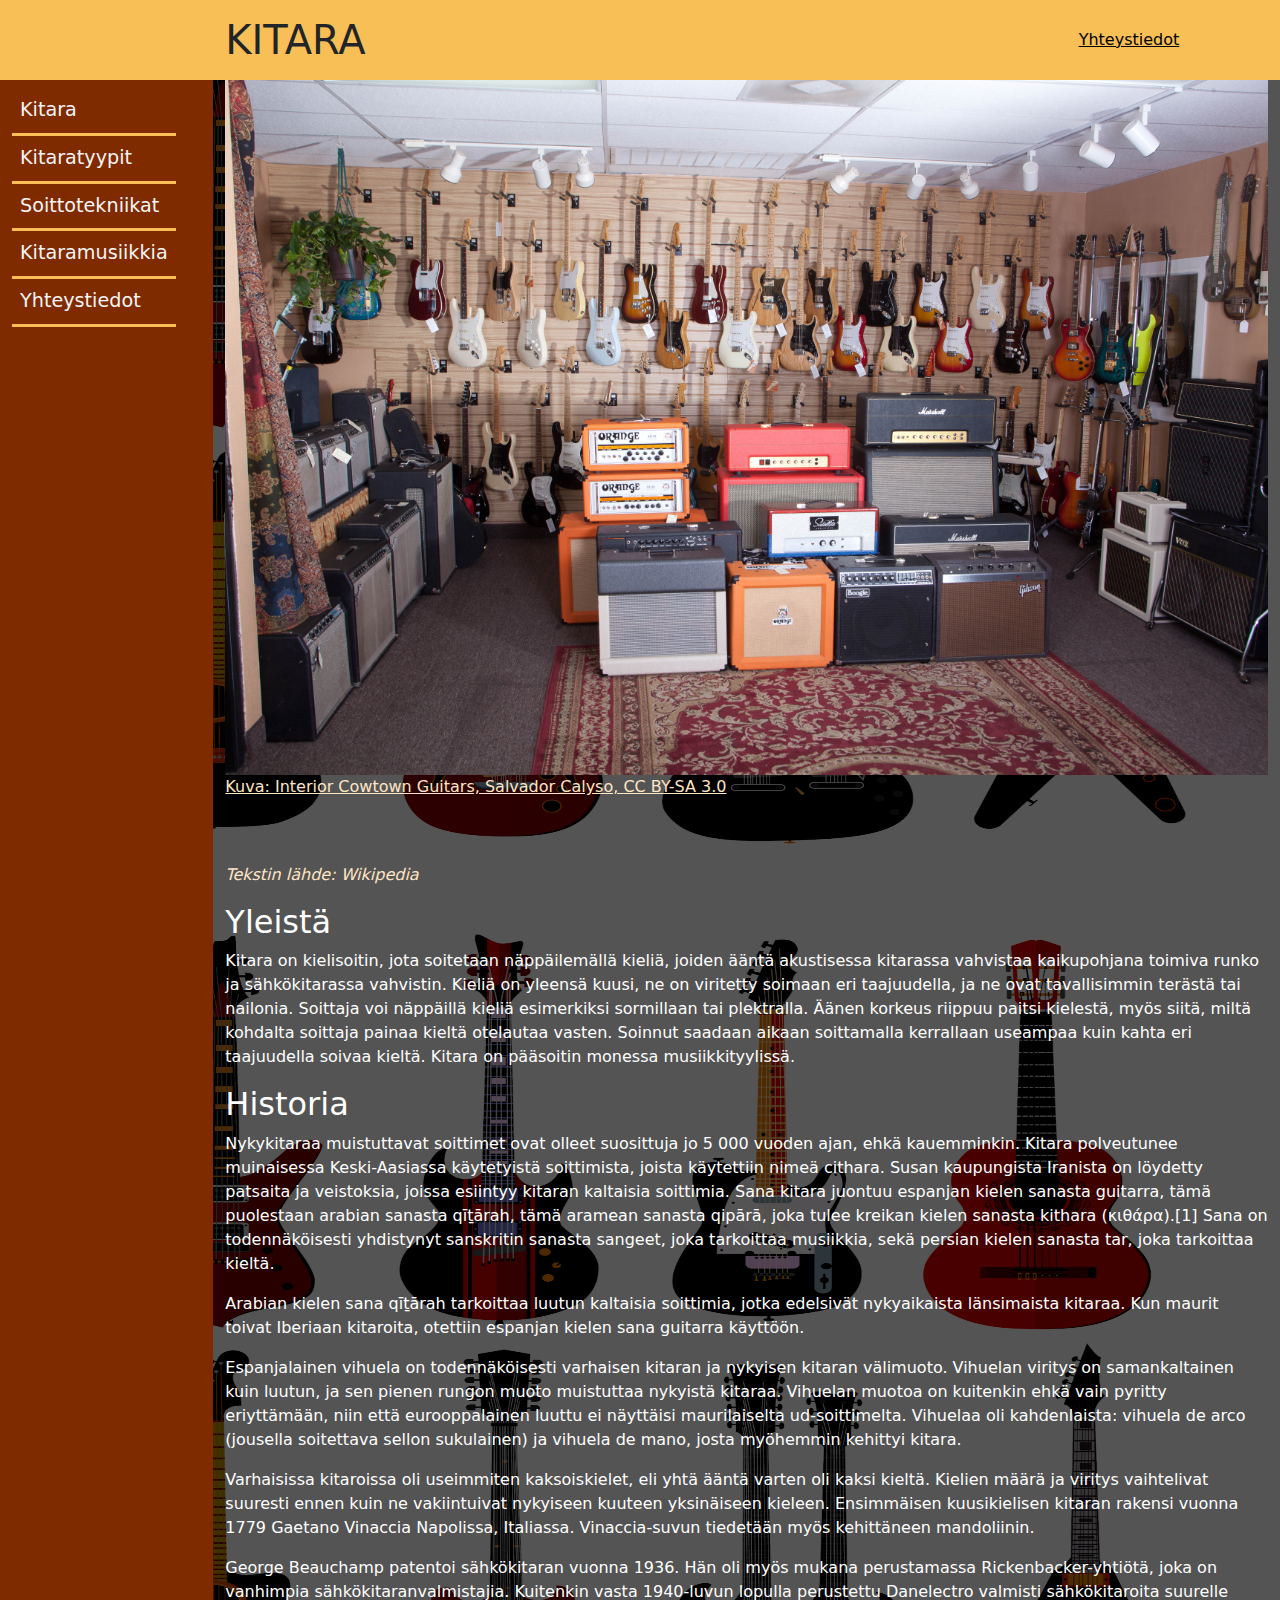
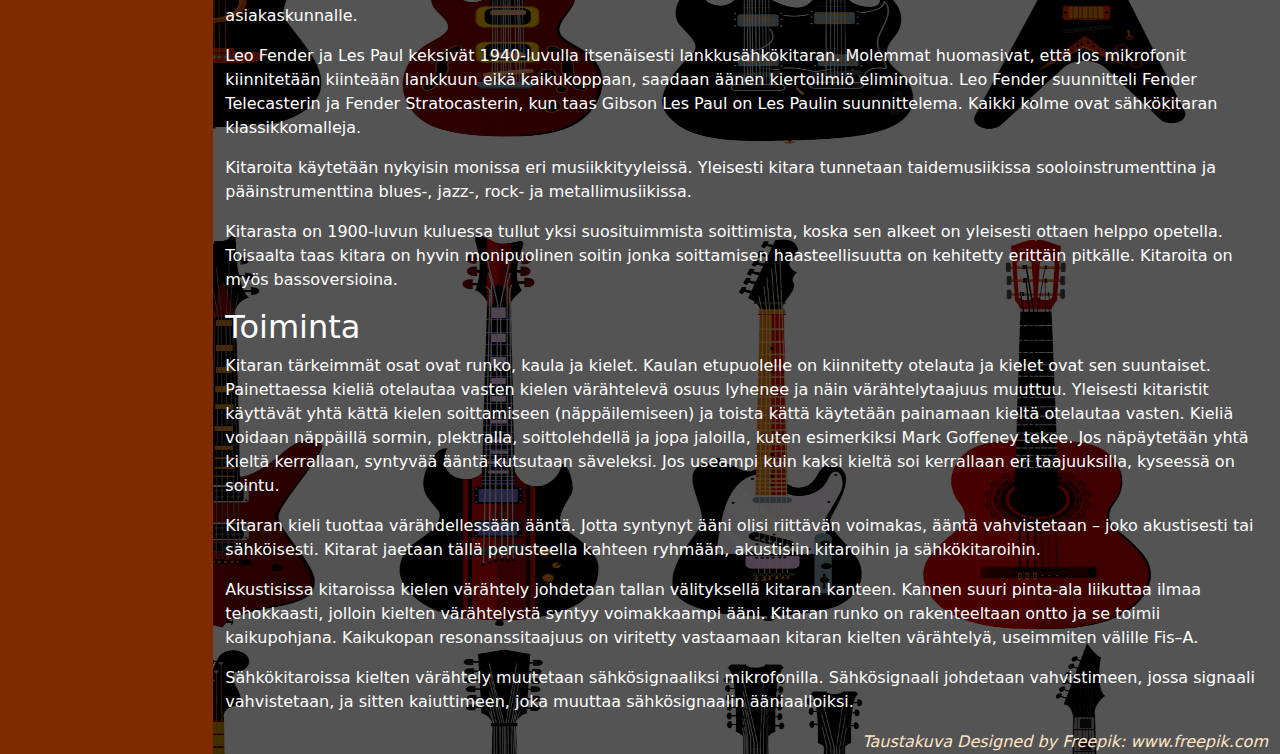
<file: html/index.html>
<!DOCTYPE html>
<html>
  <head>
    <title>Kitara - etusivu</title>
    <meta charset="utf-8" />

    <!-- Katseluikkunan leveyden määritys: määritetään seuraamaan ruudun leveyttä. -->
    <meta name="viewport" content="width=device-width, initial-scale=1" />

    <!-- JQuery CDN -->
    <script
      src="https://code.jquery.com/jquery-3.7.1.slim.min.js"
      integrity="sha256-kmHvs0B+OpCW5GVHUNjv9rOmY0IvSIRcf7zGUDTDQM8="
      crossorigin="anonymous"
    ></script>

    <!-- Bootstrap CSS CDN -->
    <link
      href="https://cdn.jsdelivr.net/npm/bootstrap@5.3.3/dist/css/bootstrap.min.css"
      rel="stylesheet"
      integrity="sha384-QWTKZyjpPEjISv5WaRU9OFeRpok6YctnYmDr5pNlyT2bRjXh0JMhjY6hW+ALEwIH"
      crossorigin="anonymous"
    />

    <!-- Bootstrap JS CDN -->
    <script
      src="https://cdn.jsdelivr.net/npm/bootstrap@5.3.3/dist/js/bootstrap.bundle.min.js"
      integrity="sha384-YvpcrYf0tY3lHB60NNkmXc5s9fDVZLESaAA55NDzOxhy9GkcIdslK1eN7N6jIeHz"
      crossorigin="anonymous"
    ></script>

    <!-- Oma css-tiedosto -->
    <link rel="stylesheet" href="tyyli.css" />
  </head>

  <!-- Verkkosivun sisältö-->
  <body>
    <div class="container-fluid" style="height: 100vh">
      <!-- 1. rivi: yläpalkki -->
      <div class="row top-header d-flex align-items-center">
        <!-- vasen täyte -->
        <div class="col-sm-2"></div>
        <!-- otsikko-->
        <div class="col-sm-8 align-middle">
          <h1 id="page-title">KITARA</h1>
        </div>
        <!-- yhteystiedot-linkki -->
        <div class="col-sm-2">
          <a id="link-header" href="yhteystiedot.html">Yhteystiedot</a>
        </div>
      </div>
      <!-- /1. rivi -->

      <!-- 2. rivi: navigointi ja pääsisältö -->
      <div class="row h-100 body-text">
        <!-- Navigointipalkki -->
        <div class="col-sm-2 navbar-bg">
          <!-- Navigointipalkille taustaväri koko alueelle -->
          <div>
            <!-- <nav class="navbar navbar-expand-lg navbar-dark"> -->
            <nav class="navbar navbar-expand-lg navbar-dark">
              <button
                class="navbar-toggler"
                type="button"
                data-bs-toggle="collapse"
                data-bs-target="#nbContent"
                aria-controls="nbContent"
                aria-expanded="false"
                aria-label="Toggle navigation"
              >
                <span class="navbar-toggler-icon"></span>
              </button>

              <!-- Navigointilinkit -->
              <div class="collapse navbar-collapse" id="nbContent">
                <!-- <ul class="navbar-nav mr-auto flex-column"> -->
                <ul class="navbar-nav flex-column">
                  <li class="nav-item">
                    <a class="nav-link" type="button" href="">Kitara</a>
                  </li>
                  <li class="nav-item">
                    <a class="nav-link" type="button" href="tyypit.html"
                      >Kitaratyypit</a
                    >
                  </li>
                  <li class="nav-item">
                    <a class="nav-link" type="button" href="tekniikat.html"
                      >Soittotekniikat</a
                    >
                  </li>
                  <li class="nav-item">
                    <a class="nav-link" type="button" href="kappaleet.html"
                      >Kitaramusiikkia</a
                    >
                  </li>
                  <li class="nav-item">
                    <a class="nav-link" type="button" href="yhteystiedot.html"
                      >Yhteystiedot</a
                    >
                  </li>
                </ul>
              </div>
            </nav>
          </div>
        </div>
        <!-- /Navigointipalkki -->

        <!-- Pääsisältö -->
        <div class="col-sm-10">
          <!-- <div class="box img-fluid"> -->
          <img
            id="front-kitara"
            class="img-fluid"
            src="./media/bg6090p_JesseNabers-6.jpg"
          />
          <!-- </div> -->
          <p>
            <a
              title="Salvador Calyso, CC BY-SA 3.0 &lt;https://creativecommons.org/licenses/by-sa/3.0&gt;, via Wikimedia Commons"
              href="https://commons.wikimedia.org/wiki/File:JesseNabers-6.JPG"
            >
              <span class="img-text"
                >Kuva: Interior Cowtown Guitars, Salvador Calyso, CC BY-SA
                3.0</span
              ></a
            >
          </p>
          <br /><br />
          <p>
            <!-- Tekstisisältö ison kuvan jälkeen -->
            <span class="ref-text">Tekstin lähde: Wikipedia</span>
          </p>
          <h2>Yleistä</h2>
          <p>
            Kitara on kielisoitin, jota soitetaan näppäilemällä kieliä, joiden
            ääntä akustisessa kitarassa vahvistaa kaikupohjana toimiva runko ja
            sähkökitarassa vahvistin. Kieliä on yleensä kuusi, ne on viritetty
            soimaan eri taajuudella, ja ne ovat tavallisimmin terästä tai
            nailonia. Soittaja voi näppäillä kieliä esimerkiksi sormillaan tai
            plektralla. Äänen korkeus riippuu paitsi kielestä, myös siitä, miltä
            kohdalta soittaja painaa kieltä otelautaa vasten. Soinnut saadaan
            aikaan soittamalla kerrallaan useampaa kuin kahta eri taajuudella
            soivaa kieltä. Kitara on pääsoitin monessa musiikkityylissä.
          </p>
          <h2>Historia</h2>
          <p>
            Nykykitaraa muistuttavat soittimet ovat olleet suosittuja jo 5 000
            vuoden ajan, ehkä kauemminkin. Kitara polveutunee muinaisessa
            Keski-Aasiassa käytetyistä soittimista, joista käytettiin nimeä
            cithara. Susan kaupungista Iranista on löydetty patsaita ja
            veistoksia, joissa esiintyy kitaran kaltaisia soittimia. Sana kitara
            juontuu espanjan kielen sanasta guitarra, tämä puolestaan arabian
            sanasta qīṯārah, tämä aramean sanasta qipārā, joka tulee kreikan
            kielen sanasta kithara (κιθάρα).[1] Sana on todennäköisesti
            yhdistynyt sanskritin sanasta sangeet, joka tarkoittaa musiikkia,
            sekä persian kielen sanasta tar, joka tarkoittaa kieltä.
          </p>
          <p>
            Arabian kielen sana qīṯārah tarkoittaa luutun kaltaisia soittimia,
            jotka edelsivät nykyaikaista länsimaista kitaraa. Kun maurit toivat
            Iberiaan kitaroita, otettiin espanjan kielen sana guitarra käyttöön.
          </p>
          <p>
            Espanjalainen vihuela on todennäköisesti varhaisen kitaran ja
            nykyisen kitaran välimuoto. Vihuelan viritys on samankaltainen kuin
            luutun, ja sen pienen rungon muoto muistuttaa nykyistä kitaraa.
            Vihuelan muotoa on kuitenkin ehkä vain pyritty eriyttämään, niin
            että eurooppalainen luuttu ei näyttäisi maurilaiselta
            ud-soittimelta. Vihuelaa oli kahdenlaista: vihuela de arco (jousella
            soitettava sellon sukulainen) ja vihuela de mano, josta myöhemmin
            kehittyi kitara.
          </p>
          <p>
            Varhaisissa kitaroissa oli useimmiten kaksoiskielet, eli yhtä ääntä
            varten oli kaksi kieltä. Kielien määrä ja viritys vaihtelivat
            suuresti ennen kuin ne vakiintuivat nykyiseen kuuteen yksinäiseen
            kieleen. Ensimmäisen kuusikielisen kitaran rakensi vuonna 1779
            Gaetano Vinaccia Napolissa, Italiassa. Vinaccia-suvun tiedetään myös
            kehittäneen mandoliinin.
          </p>
          <p>
            George Beauchamp patentoi sähkökitaran vuonna 1936. Hän oli myös
            mukana perustamassa Rickenbacker-yhtiötä, joka on vanhimpia
            sähkökitaranvalmistajia. Kuitenkin vasta 1940-luvun lopulla
            perustettu Danelectro valmisti sähkökitaroita suurelle
            asiakaskunnalle.
          </p>
          <p>
            Leo Fender ja Les Paul keksivät 1940-luvulla itsenäisesti
            lankkusähkökitaran. Molemmat huomasivat, että jos mikrofonit
            kiinnitetään kiinteään lankkuun eikä kaikukoppaan, saadaan äänen
            kiertoilmiö eliminoitua. Leo Fender suunnitteli Fender Telecasterin
            ja Fender Stratocasterin, kun taas Gibson Les Paul on Les Paulin
            suunnittelema. Kaikki kolme ovat sähkökitaran klassikkomalleja.
          </p>
          <p>
            Kitaroita käytetään nykyisin monissa eri musiikkityyleissä.
            Yleisesti kitara tunnetaan taidemusiikissa sooloinstrumenttina ja
            pääinstrumenttina blues-, jazz-, rock- ja metallimusiikissa.
          </p>
          <p>
            Kitarasta on 1900-luvun kuluessa tullut yksi suosituimmista
            soittimista, koska sen alkeet on yleisesti ottaen helppo opetella.
            Toisaalta taas kitara on hyvin monipuolinen soitin jonka soittamisen
            haasteellisuutta on kehitetty erittäin pitkälle. Kitaroita on myös
            bassoversioina.
          </p>
          <h2>Toiminta</h2>
          <p>
            Kitaran tärkeimmät osat ovat runko, kaula ja kielet. Kaulan
            etupuolelle on kiinnitetty otelauta ja kielet ovat sen suuntaiset.
            Painettaessa kieliä otelautaa vasten kielen värähtelevä osuus
            lyhenee ja näin värähtelytaajuus muuttuu. Yleisesti kitaristit
            käyttävät yhtä kättä kielen soittamiseen (näppäilemiseen) ja toista
            kättä käytetään painamaan kieltä otelautaa vasten. Kieliä voidaan
            näppäillä sormin, plektralla, soittolehdellä ja jopa jaloilla, kuten
            esimerkiksi Mark Goffeney tekee. Jos näpäytetään yhtä kieltä
            kerrallaan, syntyvää ääntä kutsutaan säveleksi. Jos useampi kuin
            kaksi kieltä soi kerrallaan eri taajuuksilla, kyseessä on sointu.
          </p>
          <p>
            Kitaran kieli tuottaa värähdellessään ääntä. Jotta syntynyt ääni
            olisi riittävän voimakas, ääntä vahvistetaan – joko akustisesti tai
            sähköisesti. Kitarat jaetaan tällä perusteella kahteen ryhmään,
            akustisiin kitaroihin ja sähkökitaroihin.
          </p>
          <p>
            Akustisissa kitaroissa kielen värähtely johdetaan tallan
            välityksellä kitaran kanteen. Kannen suuri pinta-ala liikuttaa ilmaa
            tehokkaasti, jolloin kielten värähtelystä syntyy voimakkaampi ääni.
            Kitaran runko on rakenteeltaan ontto ja se toimii kaikupohjana.
            Kaikukopan resonanssitaajuus on viritetty vastaamaan kitaran kielten
            värähtelyä, useimmiten välille Fis–A.
          </p>
          <p>
            Sähkökitaroissa kielten värähtely muutetaan sähkösignaaliksi
            mikrofonilla. Sähkösignaali johdetaan vahvistimeen, jossa signaali
            vahvistetaan, ja sitten kaiuttimeen, joka muuttaa sähkösignaalin
            ääniaalloiksi.
          </p>
          <a href="www.freepik.com">
            <span class="ref-text align-right"
              >Taustakuva Designed by Freepik: www.freepik.com</span
            ></a
          >
        </div>
        <!-- /Pääsisältö -->
      </div>
      <!-- /2. rivi -->
    </div>
  </body>
</html>
</file>
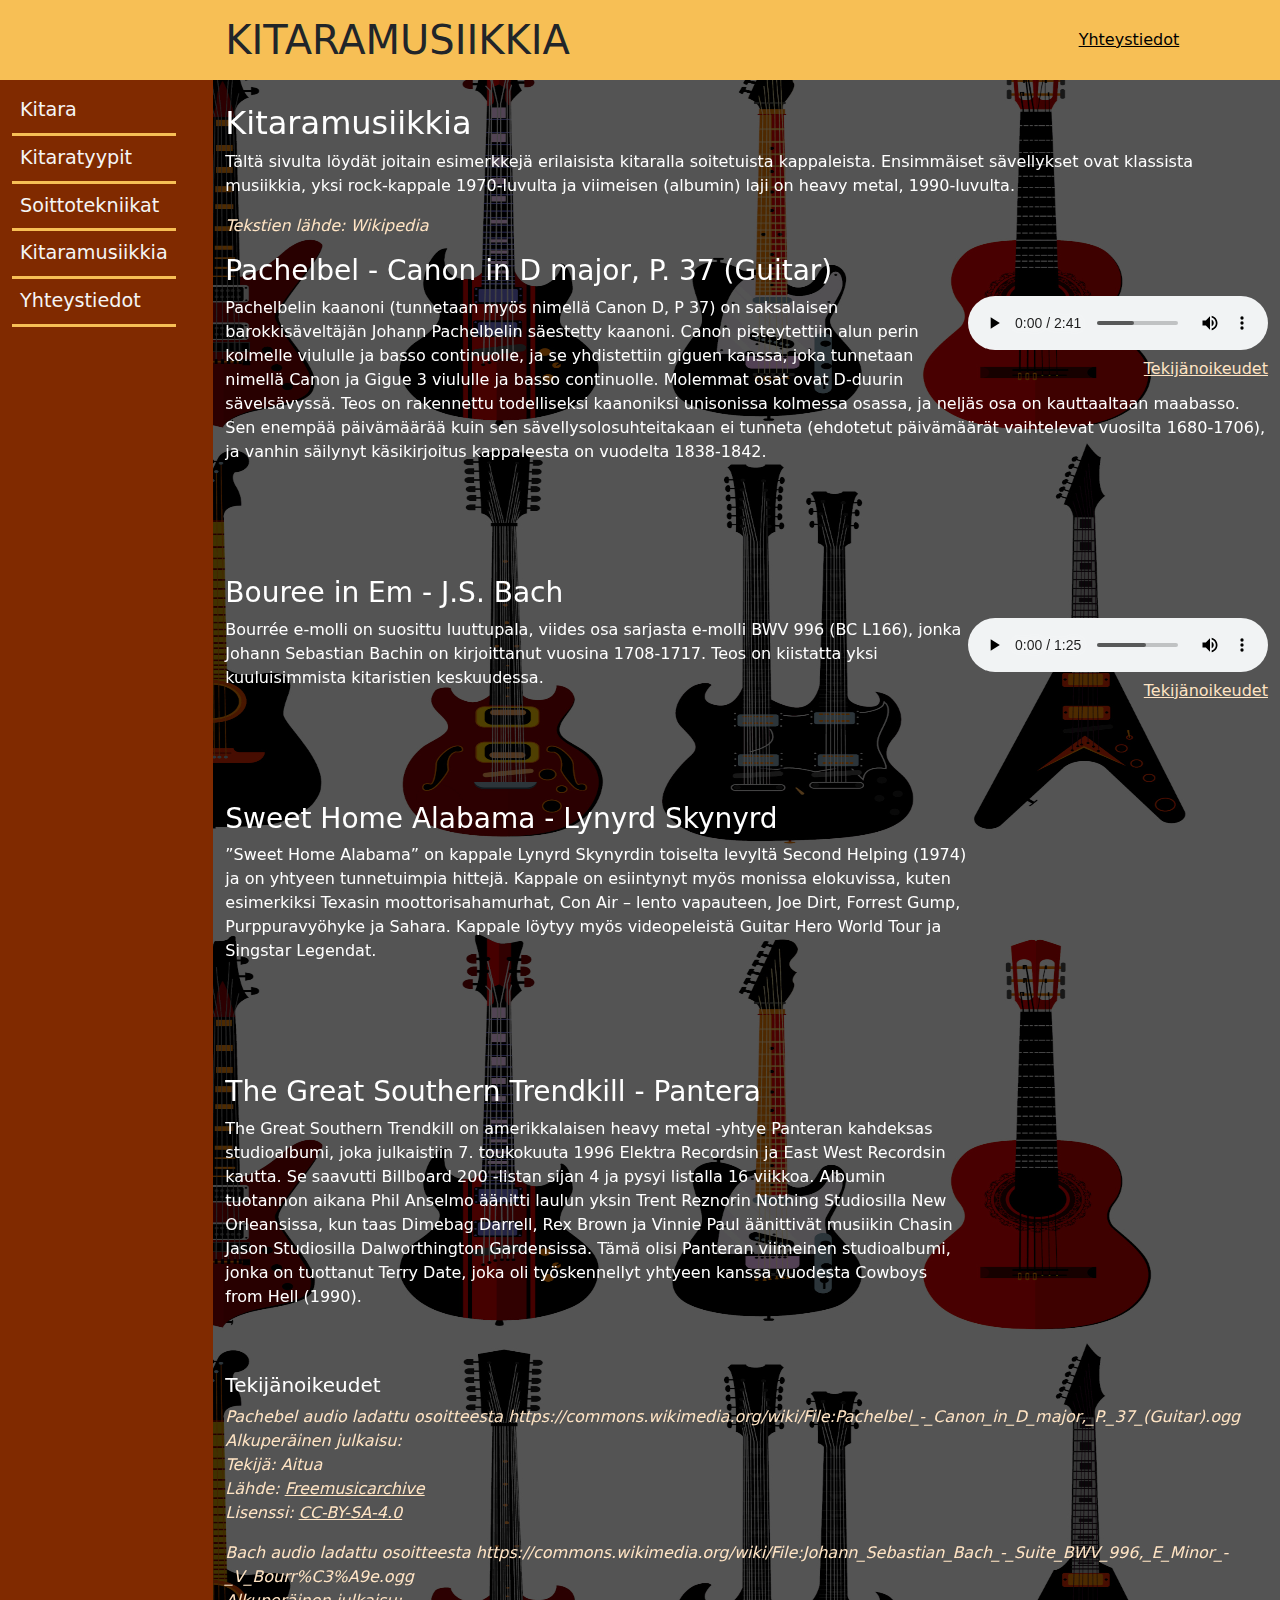
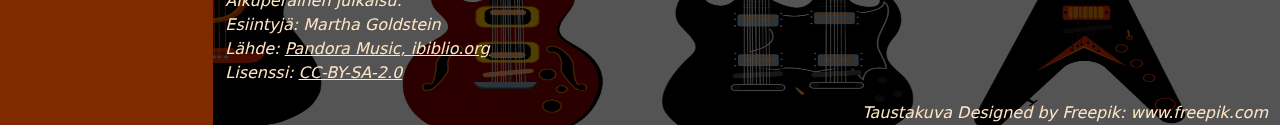
<file: html/kappaleet.html>
<!DOCTYPE html>
<html>
  <head>
    <title>Kitara - Kappaleet</title>
    <meta charset="utf-8" />

    <!-- Katseluikkunan leveyden määritys: määritetään seuraamaan ruudun leveyttä. -->
    <meta name="viewport" content="width=device-width, initial-scale=1" />

    <!-- JQuery CDN -->
    <script
      src="https://code.jquery.com/jquery-3.7.1.slim.min.js"
      integrity="sha256-kmHvs0B+OpCW5GVHUNjv9rOmY0IvSIRcf7zGUDTDQM8="
      crossorigin="anonymous"
    ></script>

    <!-- Bootstrap CSS CDN -->
    <link
      href="https://cdn.jsdelivr.net/npm/bootstrap@5.3.3/dist/css/bootstrap.min.css"
      rel="stylesheet"
      integrity="sha384-QWTKZyjpPEjISv5WaRU9OFeRpok6YctnYmDr5pNlyT2bRjXh0JMhjY6hW+ALEwIH"
      crossorigin="anonymous"
    />

    <!-- Bootstrap JS CDN -->
    <script
      src="https://cdn.jsdelivr.net/npm/bootstrap@5.3.3/dist/js/bootstrap.bundle.min.js"
      integrity="sha384-YvpcrYf0tY3lHB60NNkmXc5s9fDVZLESaAA55NDzOxhy9GkcIdslK1eN7N6jIeHz"
      crossorigin="anonymous"
    ></script>

    <!-- Oma css-tiedosto -->
    <link rel="stylesheet" href="tyyli.css" />
  </head>

  <!-- Verkkosivun sisältö-->
  <body>
    <div class="container-fluid" style="height: 100vh">
      <!-- 1. rivi: yläpalkki -->
      <div class="row top-header d-flex align-items-center">
        <!-- vasen täyte -->
        <div class="col-sm-2"></div>
        <!-- otsikko-->
        <div class="col-sm-8 align-middle">
          <h1 id="page-title">KITARAMUSIIKKIA</h1>
        </div>
        <!-- yhteystiedot-linkki -->
        <div class="col-sm-2">
          <a id="link-header" href="yhteystiedot.html">Yhteystiedot</a>
        </div>
      </div>
      <!-- /1. rivi -->

      <!-- 2. rivi: navigointi ja pääsisältö -->
      <div class="row h-100 body-text">
        <!-- Navigointipalkki -->
        <div class="col-sm-2 navbar-bg">
          <!-- Navigointipalkille taustaväri koko alueelle -->
          <div>
            <!-- <nav class="navbar navbar-expand-lg navbar-dark"> -->
            <nav class="navbar navbar-expand-lg navbar-dark">
              <button
                class="navbar-toggler"
                type="button"
                data-bs-toggle="collapse"
                data-bs-target="#nbContent"
                aria-controls="nbContent"
                aria-expanded="false"
                aria-label="Toggle navigation"
              >
                <span class="navbar-toggler-icon"></span>
              </button>

              <!-- Navigointilinkit -->
              <div class="collapse navbar-collapse" id="nbContent">
                <!-- <ul class="navbar-nav mr-auto flex-column"> -->
                <ul class="navbar-nav flex-column">
                  <li class="nav-item">
                    <a class="nav-link" type="button" href="index.html"
                      >Kitara</a
                    >
                  </li>
                  <li class="nav-item">
                    <a class="nav-link" type="button" href="tyypit.html"
                      >Kitaratyypit</a
                    >
                  </li>
                  <li class="nav-item">
                    <a class="nav-link" type="button" href="tekniikat.html"
                      >Soittotekniikat</a
                    >
                  </li>
                  <li class="nav-item">
                    <a class="nav-link" type="button" href=""
                      >Kitaramusiikkia</a
                    >
                  </li>
                  <li class="nav-item">
                    <a class="nav-link" type="button" href="yhteystiedot.html"
                      >Yhteystiedot</a
                    >
                  </li>
                </ul>
              </div>
            </nav>
          </div>
        </div>
        <!-- /Navigointipalkki -->

        <!-- Pääsisältö -->
        <div class="col-sm-10">
          <br />
          <h2>Kitaramusiikkia</h2>
          <p>
            Tältä sivulta löydät joitain esimerkkejä erilaisista kitaralla
            soitetuista kappaleista. Ensimmäiset sävellykset ovat klassista
            musiikkia, yksi rock-kappale 1970-luvulta ja viimeisen (albumin)
            laji on heavy metal, 1990-luvulta.
          </p>
          <p>
            <span class="ref-text">Tekstien lähde: Wikipedia</span>
          </p>
          <h3>Pachelbel - Canon in D major, P. 37 (Guitar)</h3>
          <!-- audiosoitin -->
          <div class="align-right">
            <audio controls>
              <source
                src="./media/Pachelbel_-_Canon_in_D_major,_P._37_(Guitar).ogg"
                type="audio/ogg"
              /></audio
            ><br />
            <a href="#copy-pach" class="align-right">Tekijänoikeudet</a>
          </div>
          <p>
            Pachelbelin kaanoni (tunnetaan myös nimellä Canon D, P 37) on
            saksalaisen barokkisäveltäjän Johann Pachelbelin säestetty kaanoni.
            Canon pisteytettiin alun perin kolmelle viululle ja basso
            continuolle, ja se yhdistettiin giguen kanssa, joka tunnetaan
            nimellä Canon ja Gigue 3 viululle ja basso continuolle. Molemmat
            osat ovat D-duurin sävelsävyssä. Teos on rakennettu todelliseksi
            kaanoniksi unisonissa kolmessa osassa, ja neljäs osa on kauttaaltaan
            maabasso. Sen enempää päivämäärää kuin sen sävellysolosuhteitakaan
            ei tunneta (ehdotetut päivämäärät vaihtelevat vuosilta 1680-1706),
            ja vanhin säilynyt käsikirjoitus kappaleesta on vuodelta 1838-1842.
          </p>
          <br />
          <br />
          <br />
          <br />
          <h3>Bouree in Em - J.S. Bach</h3>
          <div class="align-right">
            <audio controls>
              <source
                src="./media/Johann_Sebastian_Bach_-_Suite_BWV_996,_E_Minor_-_V_Bourrée.ogg"
                type="audio/ogg"
              /></audio
            ><br />
            <a href="#copy-bach" class="align-right">Tekijänoikeudet</a>
          </div>
          <p>
            Bourrée e-molli on suosittu luuttupala, viides osa sarjasta e-molli
            BWV 996 (BC L166), jonka Johann Sebastian Bachin on kirjoittanut
            vuosina 1708-1717. Teos on kiistatta yksi kuuluisimmista kitaristien
            keskuudessa.
          </p>
          <br />
          <br />
          <br />
          <br />
          <h3>Sweet Home Alabama - Lynyrd Skynyrd</h3>
          <iframe
            class="align-right"
            src="https://www.youtube.com/embed/RrmWFjnAP2E?si=A_Q_dUaq-N2J2A6s"
            title="YouTube video player"
            frameborder="0"
            allow="accelerometer; autoplay; clipboard-write; encrypted-media; gyroscope; picture-in-picture; web-share"
            referrerpolicy="strict-origin-when-cross-origin"
            allowfullscreen
          ></iframe>
          <p>
            ”Sweet Home Alabama” on kappale Lynyrd Skynyrdin toiselta levyltä
            Second Helping (1974) ja on yhtyeen tunnetuimpia hittejä. Kappale on
            esiintynyt myös monissa elokuvissa, kuten esimerkiksi Texasin
            moottorisahamurhat, Con Air – lento vapauteen, Joe Dirt, Forrest
            Gump, Purppuravyöhyke ja Sahara. Kappale löytyy myös videopeleistä
            Guitar Hero World Tour ja Singstar Legendat.
          </p>
          <br />
          <br />
          <br />
          <br />
          <h3>The Great Southern Trendkill - Pantera</h3>
          <iframe
            class="align-right"
            src="https://www.youtube.com/embed/3W0Gh-rFg70?si=MVjGhzSdu1Jnt3Eg"
            title="YouTube video player"
            frameborder="0"
            allow="accelerometer; autoplay; clipboard-write; encrypted-media; gyroscope; picture-in-picture; web-share"
            referrerpolicy="strict-origin-when-cross-origin"
            allowfullscreen
          ></iframe>
          <p>
            The Great Southern Trendkill on amerikkalaisen heavy metal -yhtye
            Panteran kahdeksas studioalbumi, joka julkaistiin 7. toukokuuta 1996
            Elektra Recordsin ja East West Recordsin kautta. Se saavutti
            Billboard 200 -listan sijan 4 ja pysyi listalla 16 viikkoa. Albumin
            tuotannon aikana Phil Anselmo äänitti laulun yksin Trent Reznorin
            Nothing Studiosilla New Orleansissa, kun taas Dimebag Darrell, Rex
            Brown ja Vinnie Paul äänittivät musiikin Chasin Jason Studiosilla
            Dalworthington Gardensissa. Tämä olisi Panteran viimeinen
            studioalbumi, jonka on tuottanut Terry Date, joka oli työskennellyt
            yhtyeen kanssa vuodesta Cowboys from Hell (1990).
          </p>
          <!--           width="560"
          height="315"
 -->
          <br />
          <br />
          <h5>Tekijänoikeudet</h5>
          <p id="copy-pach">
            <span class="ref-text">
              Pachebel audio ladattu osoitteesta
              https://commons.wikimedia.org/wiki/File:Pachelbel_-_Canon_in_D_major,_P._37_(Guitar).ogg
              <br />
              Alkuperäinen julkaisu: <br />Tekijä: Aitua<br />
              Lähde:
              <a
                href="
              http://freemusicarchive.org/music/Aitua/Carnaval_des_Animaux/Aitua_-_01_Johann_Pachelbel_-_Kanon_in_D_Dur"
                >Freemusicarchive</a
              >
              <br />Lisenssi:
              <a href="https://creativecommons.org/licenses/by-sa/4.0/"
                >CC-BY-SA-4.0</a
              >
            </span>
          </p>
          <p id="copy-bach">
            <span class="ref-text">
              Bach audio ladattu osoitteesta
              https://commons.wikimedia.org/wiki/File:Johann_Sebastian_Bach_-_Suite_BWV_996,_E_Minor_-_V_Bourr%C3%A9e.ogg
              <br />
              Alkuperäinen julkaisu:<br />
              Esiintyjä: Martha Goldstein<br />
              Lähde:
              <a
                href="http://music.ibiblio.org/pub/multimedia/pandora/vorbis/index.html"
                class="ref-text"
              >
                Pandora Music, ibiblio.org</a
              >
              <br />Lisenssi:
              <a href="https://creativecommons.org/licenses/by-sa/2.0/deed.en"
                >CC-BY-SA-2.0</a
              >
            </span>
          </p>

          <a href="www.freepik.com">
            <span class="ref-text align-right"
              >Taustakuva Designed by Freepik: www.freepik.com</span
            ></a
          >
        </div>
        <!-- /Pääsisältö -->
      </div>
      <!-- /2. rivi -->
    </div>
  </body>
</html>
</file>
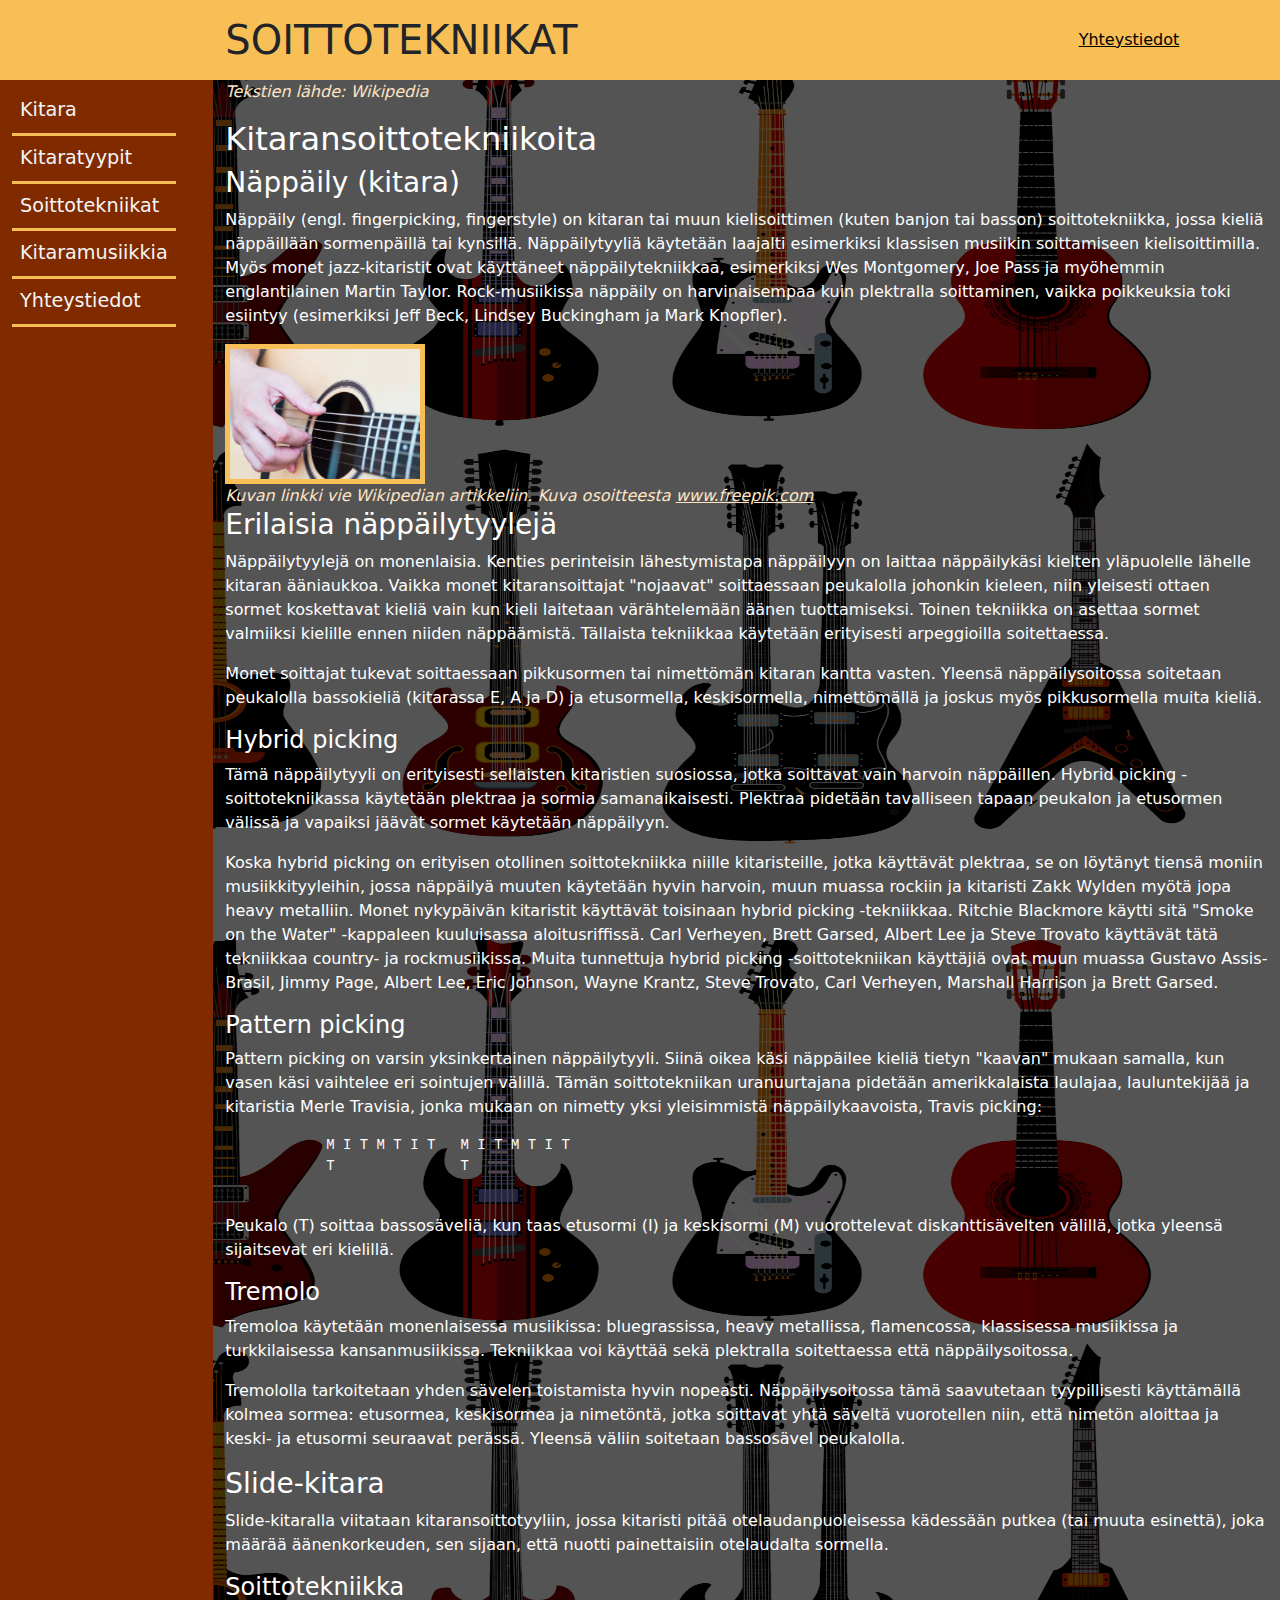
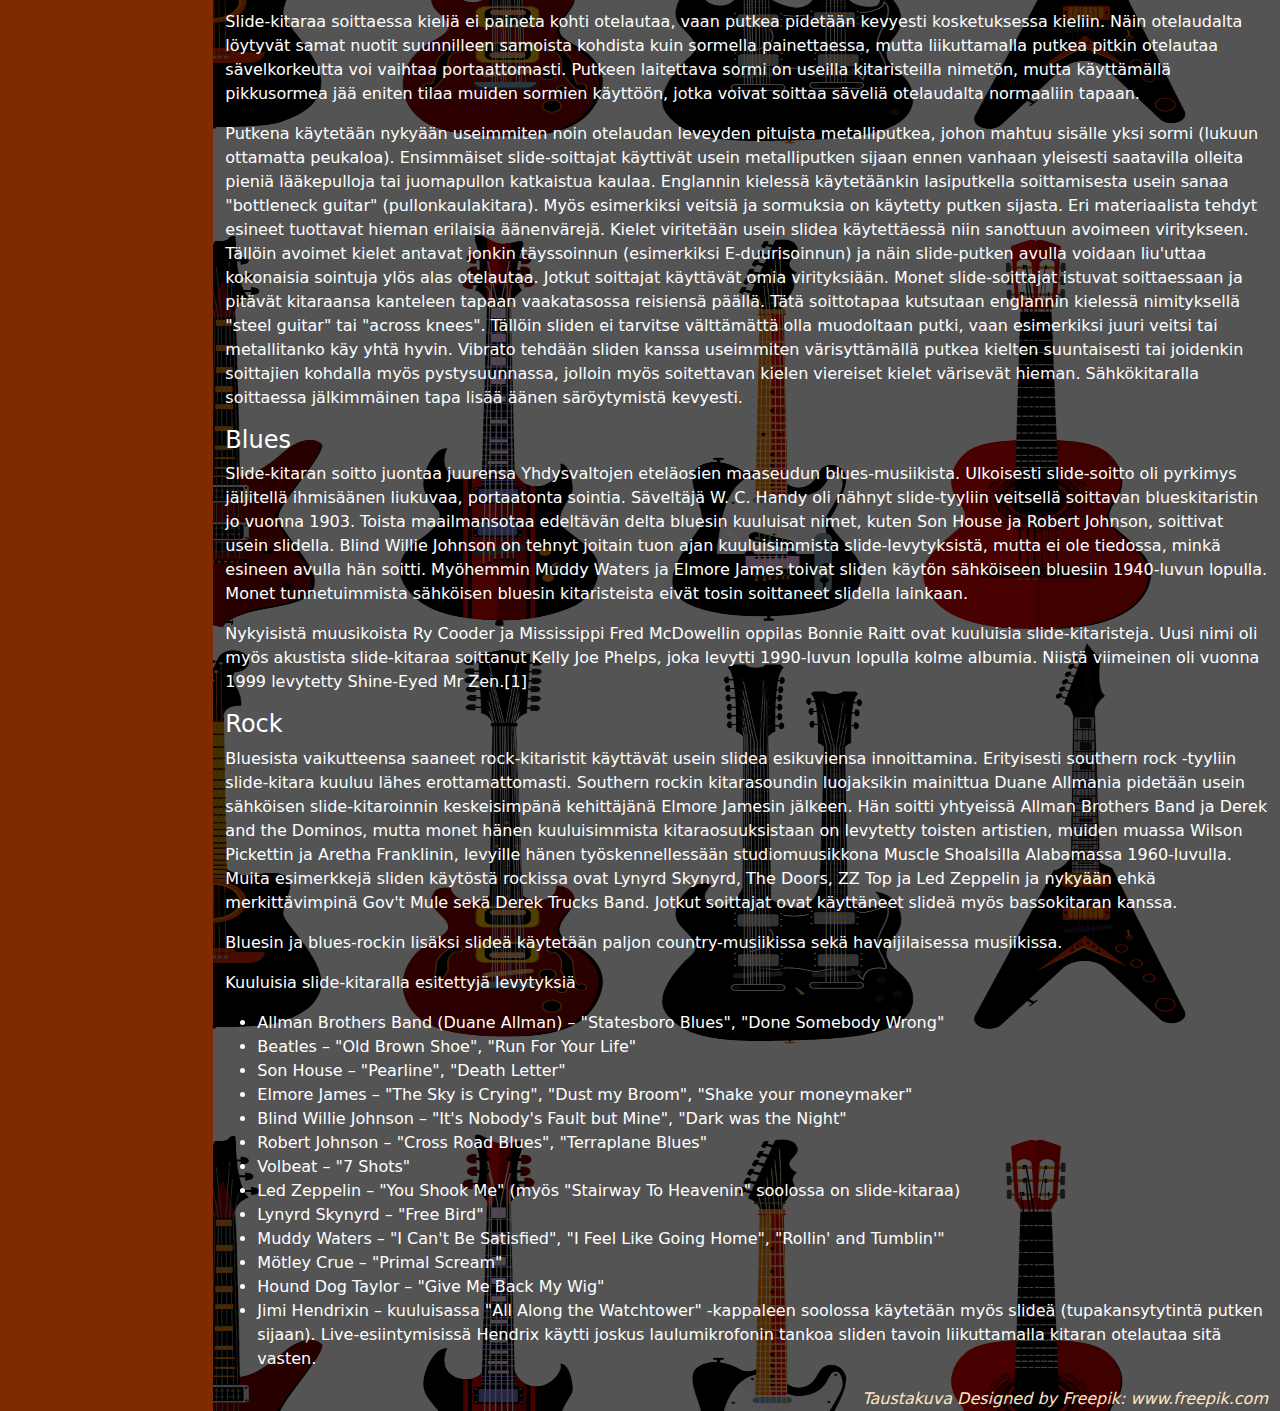
<file: html/tekniikat.html>
<!DOCTYPE html>
<html>
  <head>
    <title>Kitara - Soittotekniikat</title>
    <meta charset="utf-8" />

    <!-- Katseluikkunan leveyden määritys: määritetään seuraamaan ruudun leveyttä. -->
    <meta name="viewport" content="width=device-width, initial-scale=1" />

    <!-- JQuery CDN -->
    <script
      src="https://code.jquery.com/jquery-3.7.1.slim.min.js"
      integrity="sha256-kmHvs0B+OpCW5GVHUNjv9rOmY0IvSIRcf7zGUDTDQM8="
      crossorigin="anonymous"
    ></script>

    <!-- Bootstrap CSS CDN -->
    <link
      href="https://cdn.jsdelivr.net/npm/bootstrap@5.3.3/dist/css/bootstrap.min.css"
      rel="stylesheet"
      integrity="sha384-QWTKZyjpPEjISv5WaRU9OFeRpok6YctnYmDr5pNlyT2bRjXh0JMhjY6hW+ALEwIH"
      crossorigin="anonymous"
    />

    <!-- Bootstrap JS CDN -->
    <script
      src="https://cdn.jsdelivr.net/npm/bootstrap@5.3.3/dist/js/bootstrap.bundle.min.js"
      integrity="sha384-YvpcrYf0tY3lHB60NNkmXc5s9fDVZLESaAA55NDzOxhy9GkcIdslK1eN7N6jIeHz"
      crossorigin="anonymous"
    ></script>

    <!-- Oma css-tiedosto -->
    <link rel="stylesheet" href="tyyli.css" />
  </head>

  <!-- Verkkosivun sisältö-->
  <body>
    <div class="container-fluid" style="height: 100vh">
      <!-- 1. rivi: yläpalkki -->
      <div class="row top-header d-flex align-items-center">
        <!-- vasen täyte -->
        <div class="col-sm-2"></div>
        <!-- otsikko-->
        <div class="col-sm-8 align-middle">
          <h1 id="page-title">SOITTOTEKNIIKAT</h1>
        </div>
        <!-- yhteystiedot-linkki -->
        <div class="col-sm-2">
          <a id="link-header" href="yhteystiedot.html">Yhteystiedot</a>
        </div>
      </div>
      <!-- /1. rivi -->

      <!-- 2. rivi: navigointi ja pääsisältö -->
      <div class="row h-100 body-text">
        <!-- Navigointipalkki -->
        <div class="col-sm-2 navbar-bg">
          <!-- Navigointipalkille taustaväri koko alueelle -->
          <div>
            <!-- <nav class="navbar navbar-expand-lg navbar-dark"> -->
            <nav class="navbar navbar-expand-lg navbar-dark">
              <button
                class="navbar-toggler"
                type="button"
                data-bs-toggle="collapse"
                data-bs-target="#nbContent"
                aria-controls="nbContent"
                aria-expanded="false"
                aria-label="Toggle navigation"
              >
                <span class="navbar-toggler-icon"></span>
              </button>

              <!-- Navigointilinkit -->
              <div class="collapse navbar-collapse" id="nbContent">
                <!-- <ul class="navbar-nav mr-auto flex-column"> -->
                <ul class="navbar-nav flex-column">
                  <li class="nav-item">
                    <a class="nav-link" type="button" href="index.html"
                      >Kitara</a
                    >
                  </li>
                  <li class="nav-item">
                    <a class="nav-link" type="button" href="tyypit.html"
                      >Kitaratyypit</a
                    >
                  </li>
                  <li class="nav-item">
                    <a class="nav-link" type="button" href=""
                      >Soittotekniikat</a
                    >
                  </li>
                  <li class="nav-item">
                    <a class="nav-link" type="button" href="kappaleet.html"
                      >Kitaramusiikkia</a
                    >
                  </li>
                  <li class="nav-item">
                    <a class="nav-link" type="button" href="yhteystiedot.html"
                      >Yhteystiedot</a
                    >
                  </li>
                </ul>
              </div>
              <!--
              <h3 class="nav-button-line">Kitara</h3>
            --></nav>
          </div>
        </div>
        <!-- /Navigointipalkki -->

        <!-- Pääsisältö -->
        <div class="col-sm-10">
          <!-- use css to insert the picture 
          <img src="../bg6090p_JesseNabers-6.jpg" class="img-fluid" />
          -->
          <p>
            <span class="ref-text">Tekstien lähde: Wikipedia</span>
          </p>
          <h2>Kitaransoittotekniikoita</h2>
          <h3>Näppäily (kitara)</h3>

          <p>
            Näppäily (engl. fingerpicking, fingerstyle) on kitaran tai muun
            kielisoittimen (kuten banjon tai basson) soittotekniikka, jossa
            kieliä näppäillään sormenpäillä tai kynsillä. Näppäilytyyliä
            käytetään laajalti esimerkiksi klassisen musiikin soittamiseen
            kielisoittimilla. Myös monet jazz-kitaristit ovat käyttäneet
            näppäilytekniikkaa, esimerkiksi Wes Montgomery, Joe Pass ja
            myöhemmin englantilainen Martin Taylor. Rock-musiikissa näppäily on
            harvinaisempaa kuin plektralla soittaminen, vaikka poikkeuksia toki
            esiintyy (esimerkiksi Jeff Beck, Lindsey Buckingham ja Mark
            Knopfler).
          </p>
          <a href="https://en.wikipedia.org/wiki/Fingerstyle_guitar">
            <img
              class="img-link"
              src="./media/link_6342.jpg"
              width="200"
              alt="Guitar played by fingerpicking" /><br /></a
          ><span class="ref-text"
            >Kuvan linkki vie Wikipedian artikkeliin. Kuva osoitteesta
            <a href="https://www.freepik.com">www.freepik.com</a></span
          >

          <h3>Erilaisia näppäilytyylejä</h3>

          <p>
            Näppäilytyylejä on monenlaisia. Kenties perinteisin lähestymistapa
            näppäilyyn on laittaa näppäilykäsi kielten yläpuolelle lähelle
            kitaran ääniaukkoa. Vaikka monet kitaransoittajat "nojaavat"
            soittaessaan peukalolla johonkin kieleen, niin yleisesti ottaen
            sormet koskettavat kieliä vain kun kieli laitetaan värähtelemään
            äänen tuottamiseksi. Toinen tekniikka on asettaa sormet valmiiksi
            kielille ennen niiden näppäämistä. Tällaista tekniikkaa käytetään
            erityisesti arpeggioilla soitettaessa.
          </p>
          <p>
            Monet soittajat tukevat soittaessaan pikkusormen tai nimettömän
            kitaran kantta vasten. Yleensä näppäilysoitossa soitetaan peukalolla
            bassokieliä (kitarassa E, A ja D) ja etusormella, keskisormella,
            nimettömällä ja joskus myös pikkusormella muita kieliä.
          </p>
          <h4>Hybrid picking</h4>
          <p>
            Tämä näppäilytyyli on erityisesti sellaisten kitaristien suosiossa,
            jotka soittavat vain harvoin näppäillen. Hybrid picking
            -soittotekniikassa käytetään plektraa ja sormia samanaikaisesti.
            Plektraa pidetään tavalliseen tapaan peukalon ja etusormen välissä
            ja vapaiksi jäävät sormet käytetään näppäilyyn.
          </p>
          <p>
            Koska hybrid picking on erityisen otollinen soittotekniikka niille
            kitaristeille, jotka käyttävät plektraa, se on löytänyt tiensä
            moniin musiikkityyleihin, jossa näppäilyä muuten käytetään hyvin
            harvoin, muun muassa rockiin ja kitaristi Zakk Wylden myötä jopa
            heavy metalliin. Monet nykypäivän kitaristit käyttävät toisinaan
            hybrid picking -tekniikkaa. Ritchie Blackmore käytti sitä "Smoke on
            the Water" -kappaleen kuuluisassa aloitusriffissä. Carl Verheyen,
            Brett Garsed, Albert Lee ja Steve Trovato käyttävät tätä tekniikkaa
            country- ja rockmusiikissa. Muita tunnettuja hybrid picking
            -soittotekniikan käyttäjiä ovat muun muassa Gustavo Assis-Brasil,
            Jimmy Page, Albert Lee, Eric Johnson, Wayne Krantz, Steve Trovato,
            Carl Verheyen, Marshall Harrison ja Brett Garsed.
          </p>
          <h4>Pattern picking</h4>
          <p>
            Pattern picking on varsin yksinkertainen näppäilytyyli. Siinä oikea
            käsi näppäilee kieliä tietyn "kaavan" mukaan samalla, kun vasen käsi
            vaihtelee eri sointujen välillä. Tämän soittotekniikan uranuurtajana
            pidetään amerikkalaista laulajaa, lauluntekijää ja kitaristia Merle
            Travisia, jonka mukaan on nimetty yksi yleisimmistä
            näppäilykaavoista, Travis picking:
          </p>
          <pre>
            M I T M T I T   M I T M T I T
            T               T
          </pre>
          <p>
            Peukalo (T) soittaa bassosäveliä, kun taas etusormi (I) ja
            keskisormi (M) vuorottelevat diskanttisävelten välillä, jotka
            yleensä sijaitsevat eri kielillä.
          </p>
          <h4>Tremolo</h4>
          <p>
            Tremoloa käytetään monenlaisessa musiikissa: bluegrassissa, heavy
            metallissa, flamencossa, klassisessa musiikissa ja turkkilaisessa
            kansanmusiikissa. Tekniikkaa voi käyttää sekä plektralla
            soitettaessa että näppäilysoitossa.
          </p>
          <p>
            Tremololla tarkoitetaan yhden sävelen toistamista hyvin nopeasti.
            Näppäilysoitossa tämä saavutetaan tyypillisesti käyttämällä kolmea
            sormea: etusormea, keskisormea ja nimetöntä, jotka soittavat yhtä
            säveltä vuorotellen niin, että nimetön aloittaa ja keski- ja
            etusormi seuraavat perässä. Yleensä väliin soitetaan bassosävel
            peukalolla.
          </p>

          <h3>Slide-kitara</h3>
          <p>
            Slide-kitaralla viitataan kitaransoittotyyliin, jossa kitaristi
            pitää otelaudanpuoleisessa kädessään putkea (tai muuta esinettä),
            joka määrää äänenkorkeuden, sen sijaan, että nuotti painettaisiin
            otelaudalta sormella.
          </p>

          <h4>Soittotekniikka</h4>
          <p>
            Slide-kitaraa soittaessa kieliä ei paineta kohti otelautaa, vaan
            putkea pidetään kevyesti kosketuksessa kieliin. Näin otelaudalta
            löytyvät samat nuotit suunnilleen samoista kohdista kuin sormella
            painettaessa, mutta liikuttamalla putkea pitkin otelautaa
            sävelkorkeutta voi vaihtaa portaattomasti. Putkeen laitettava sormi
            on useilla kitaristeilla nimetön, mutta käyttämällä pikkusormea jää
            eniten tilaa muiden sormien käyttöön, jotka voivat soittaa säveliä
            otelaudalta normaaliin tapaan.
          </p>
          <p>
            Putkena käytetään nykyään useimmiten noin otelaudan leveyden
            pituista metalliputkea, johon mahtuu sisälle yksi sormi (lukuun
            ottamatta peukaloa). Ensimmäiset slide-soittajat käyttivät usein
            metalliputken sijaan ennen vanhaan yleisesti saatavilla olleita
            pieniä lääkepulloja tai juomapullon katkaistua kaulaa. Englannin
            kielessä käytetäänkin lasiputkella soittamisesta usein sanaa
            "bottleneck guitar" (pullonkaulakitara). Myös esimerkiksi veitsiä ja
            sormuksia on käytetty putken sijasta. Eri materiaalista tehdyt
            esineet tuottavat hieman erilaisia äänenvärejä. Kielet viritetään
            usein slidea käytettäessä niin sanottuun avoimeen viritykseen.
            Tällöin avoimet kielet antavat jonkin täyssoinnun (esimerkiksi
            E-duurisoinnun) ja näin slide-putken avulla voidaan liu'uttaa
            kokonaisia sointuja ylös alas otelautaa. Jotkut soittajat käyttävät
            omia virityksiään. Monet slide-soittajat istuvat soittaessaan ja
            pitävät kitaraansa kanteleen tapaan vaakatasossa reisiensä päällä.
            Tätä soittotapaa kutsutaan englannin kielessä nimityksellä "steel
            guitar" tai "across knees". Tällöin sliden ei tarvitse välttämättä
            olla muodoltaan putki, vaan esimerkiksi juuri veitsi tai
            metallitanko käy yhtä hyvin. Vibrato tehdään sliden kanssa
            useimmiten värisyttämällä putkea kielten suuntaisesti tai joidenkin
            soittajien kohdalla myös pystysuunnassa, jolloin myös soitettavan
            kielen viereiset kielet värisevät hieman. Sähkökitaralla soittaessa
            jälkimmäinen tapa lisää äänen säröytymistä kevyesti.
          </p>
          <h4>Blues</h4>
          <p>
            Slide-kitaran soitto juontaa juurensa Yhdysvaltojen eteläosien
            maaseudun blues-musiikista. Ulkoisesti slide-soitto oli pyrkimys
            jäljitellä ihmisäänen liukuvaa, portaatonta sointia. Säveltäjä W. C.
            Handy oli nähnyt slide-tyyliin veitsellä soittavan blueskitaristin
            jo vuonna 1903. Toista maailmansotaa edeltävän delta bluesin
            kuuluisat nimet, kuten Son House ja Robert Johnson, soittivat usein
            slidella. Blind Willie Johnson on tehnyt joitain tuon ajan
            kuuluisimmista slide-levytyksistä, mutta ei ole tiedossa, minkä
            esineen avulla hän soitti. Myöhemmin Muddy Waters ja Elmore James
            toivat sliden käytön sähköiseen bluesiin 1940-luvun lopulla. Monet
            tunnetuimmista sähköisen bluesin kitaristeista eivät tosin
            soittaneet slidella lainkaan.
          </p>
          <p>
            Nykyisistä muusikoista Ry Cooder ja Mississippi Fred McDowellin
            oppilas Bonnie Raitt ovat kuuluisia slide-kitaristeja. Uusi nimi oli
            myös akustista slide-kitaraa soittanut Kelly Joe Phelps, joka
            levytti 1990-luvun lopulla kolme albumia. Niistä viimeinen oli
            vuonna 1999 levytetty Shine-Eyed Mr Zen.[1]
          </p>
          <h4>Rock</h4>
          <p>
            Bluesista vaikutteensa saaneet rock-kitaristit käyttävät usein
            slidea esikuviensa innoittamina. Erityisesti southern rock -tyyliin
            slide-kitara kuuluu lähes erottamattomasti. Southern rockin
            kitarasoundin luojaksikin mainittua Duane Allmania pidetään usein
            sähköisen slide-kitaroinnin keskeisimpänä kehittäjänä Elmore Jamesin
            jälkeen. Hän soitti yhtyeissä Allman Brothers Band ja Derek and the
            Dominos, mutta monet hänen kuuluisimmista kitaraosuuksistaan on
            levytetty toisten artistien, muiden muassa Wilson Pickettin ja
            Aretha Franklinin, levyille hänen työskennellessään studiomuusikkona
            Muscle Shoalsilla Alabamassa 1960-luvulla. Muita esimerkkejä sliden
            käytöstä rockissa ovat Lynyrd Skynyrd, The Doors, ZZ Top ja Led
            Zeppelin ja nykyään ehkä merkittävimpinä Gov't Mule sekä Derek
            Trucks Band. Jotkut soittajat ovat käyttäneet slideä myös
            bassokitaran kanssa.
          </p>
          <p>
            Bluesin ja blues-rockin lisäksi slideä käytetään paljon
            country-musiikissa sekä havaijilaisessa musiikissa.
          </p>
          <p>Kuuluisia slide-kitaralla esitettyjä levytyksiä</p>
          <ul>
            <li>
              Allman Brothers Band (Duane Allman) – "Statesboro Blues", "Done
              Somebody Wrong"
            </li>
            <li>Beatles – "Old Brown Shoe", "Run For Your Life"</li>
            <li>Son House – "Pearline", "Death Letter"</li>
            <li>
              Elmore James – "The Sky is Crying", "Dust my Broom", "Shake your
              moneymaker"
            </li>
            <li>
              Blind Willie Johnson – "It's Nobody's Fault but Mine", "Dark was
              the Night"
            </li>
            <li>Robert Johnson – "Cross Road Blues", "Terraplane Blues"</li>
            <li>Volbeat – "7 Shots"</li>
            <li>
              Led Zeppelin – "You Shook Me" (myös "Stairway To Heavenin"
              soolossa on slide-kitaraa)
            </li>
            <li>Lynyrd Skynyrd – "Free Bird"</li>
            <li>
              Muddy Waters – "I Can't Be Satisfied", "I Feel Like Going Home",
              "Rollin' and Tumblin'"
            </li>
            <li>Mötley Crue – "Primal Scream"</li>
            <li>Hound Dog Taylor – "Give Me Back My Wig"</li>
            <li>
              Jimi Hendrixin – kuuluisassa "All Along the Watchtower" -kappaleen
              soolossa käytetään myös slideä (tupakansytytintä putken sijaan).
              Live-esiintymisissä Hendrix käytti joskus laulumikrofonin tankoa
              sliden tavoin liikuttamalla kitaran otelautaa sitä vasten.
            </li>
          </ul>
          <a href="www.freepik.com">
            <span class="ref-text align-right"
              >Taustakuva Designed by Freepik: www.freepik.com</span
            ></a
          >
        </div>
        <!-- /Pääsisältö -->
      </div>
      <!-- /2. rivi -->
    </div>
  </body>
</html>
</file>
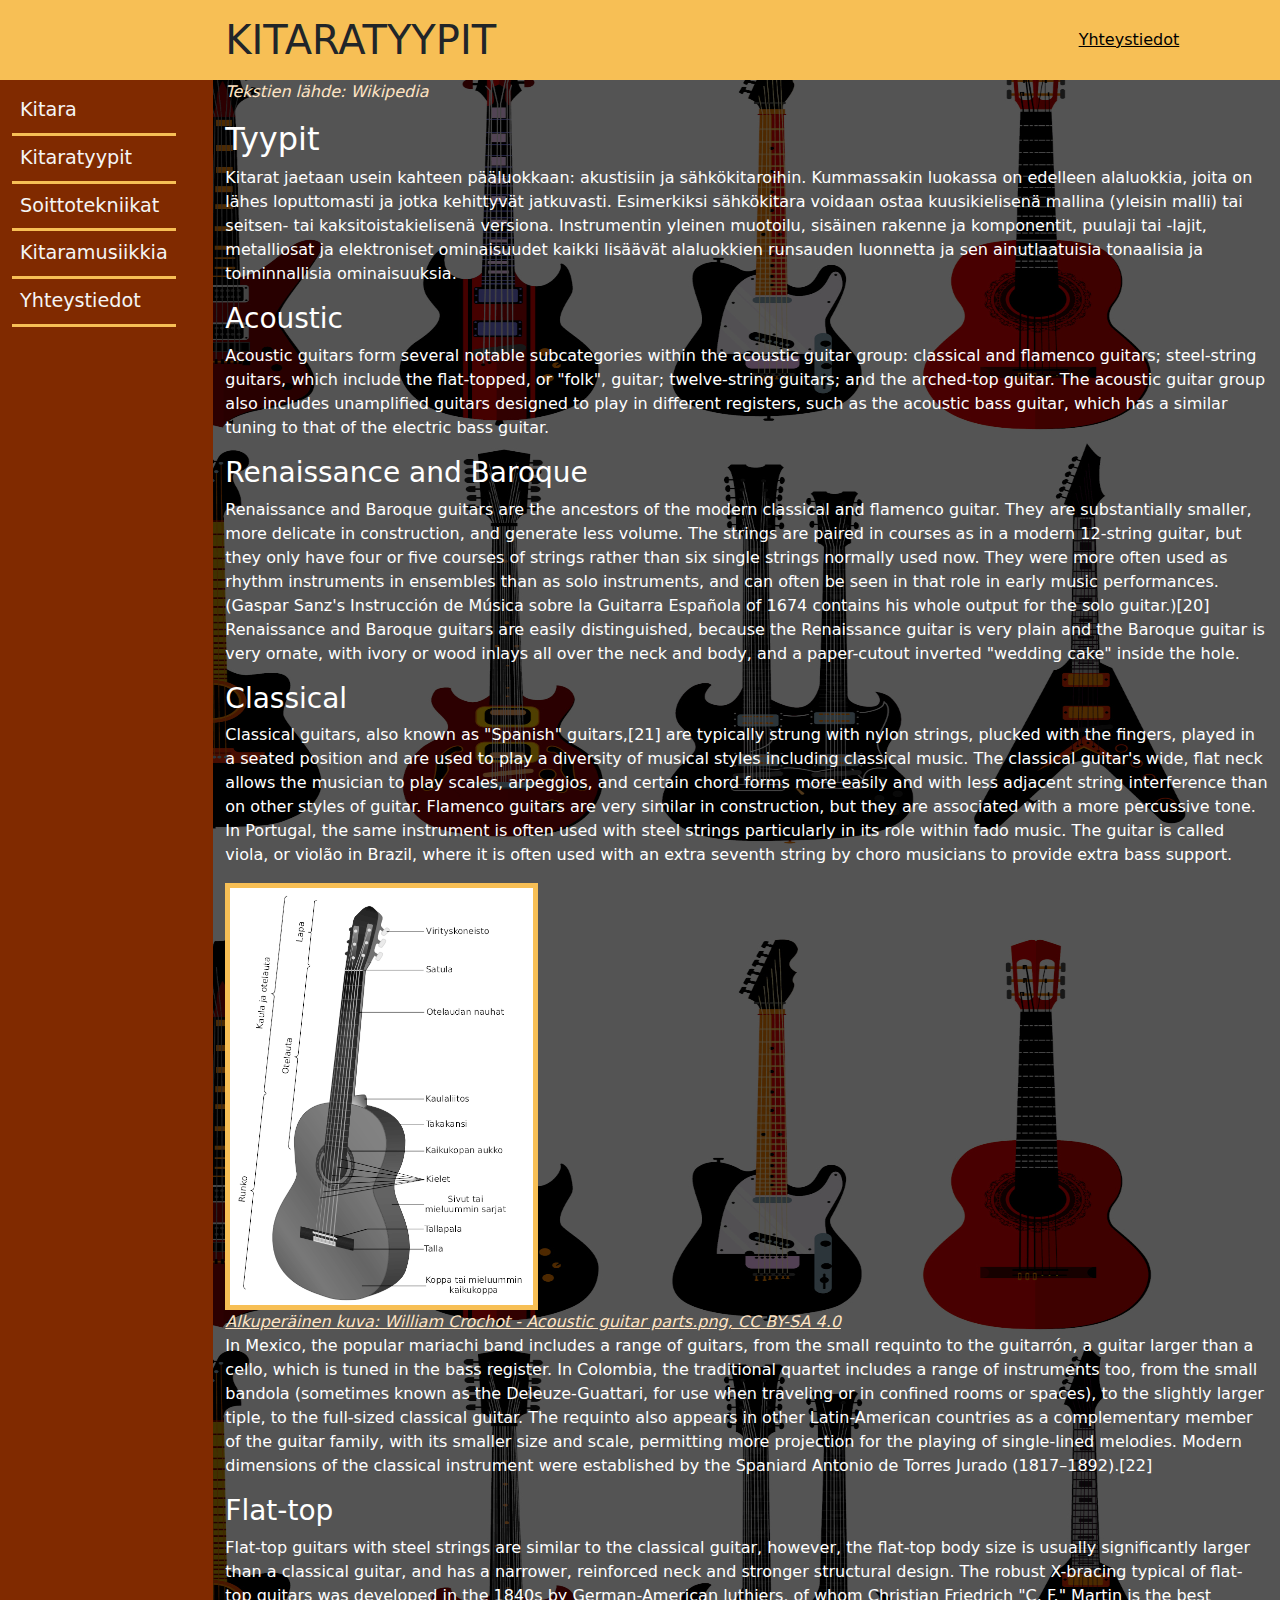
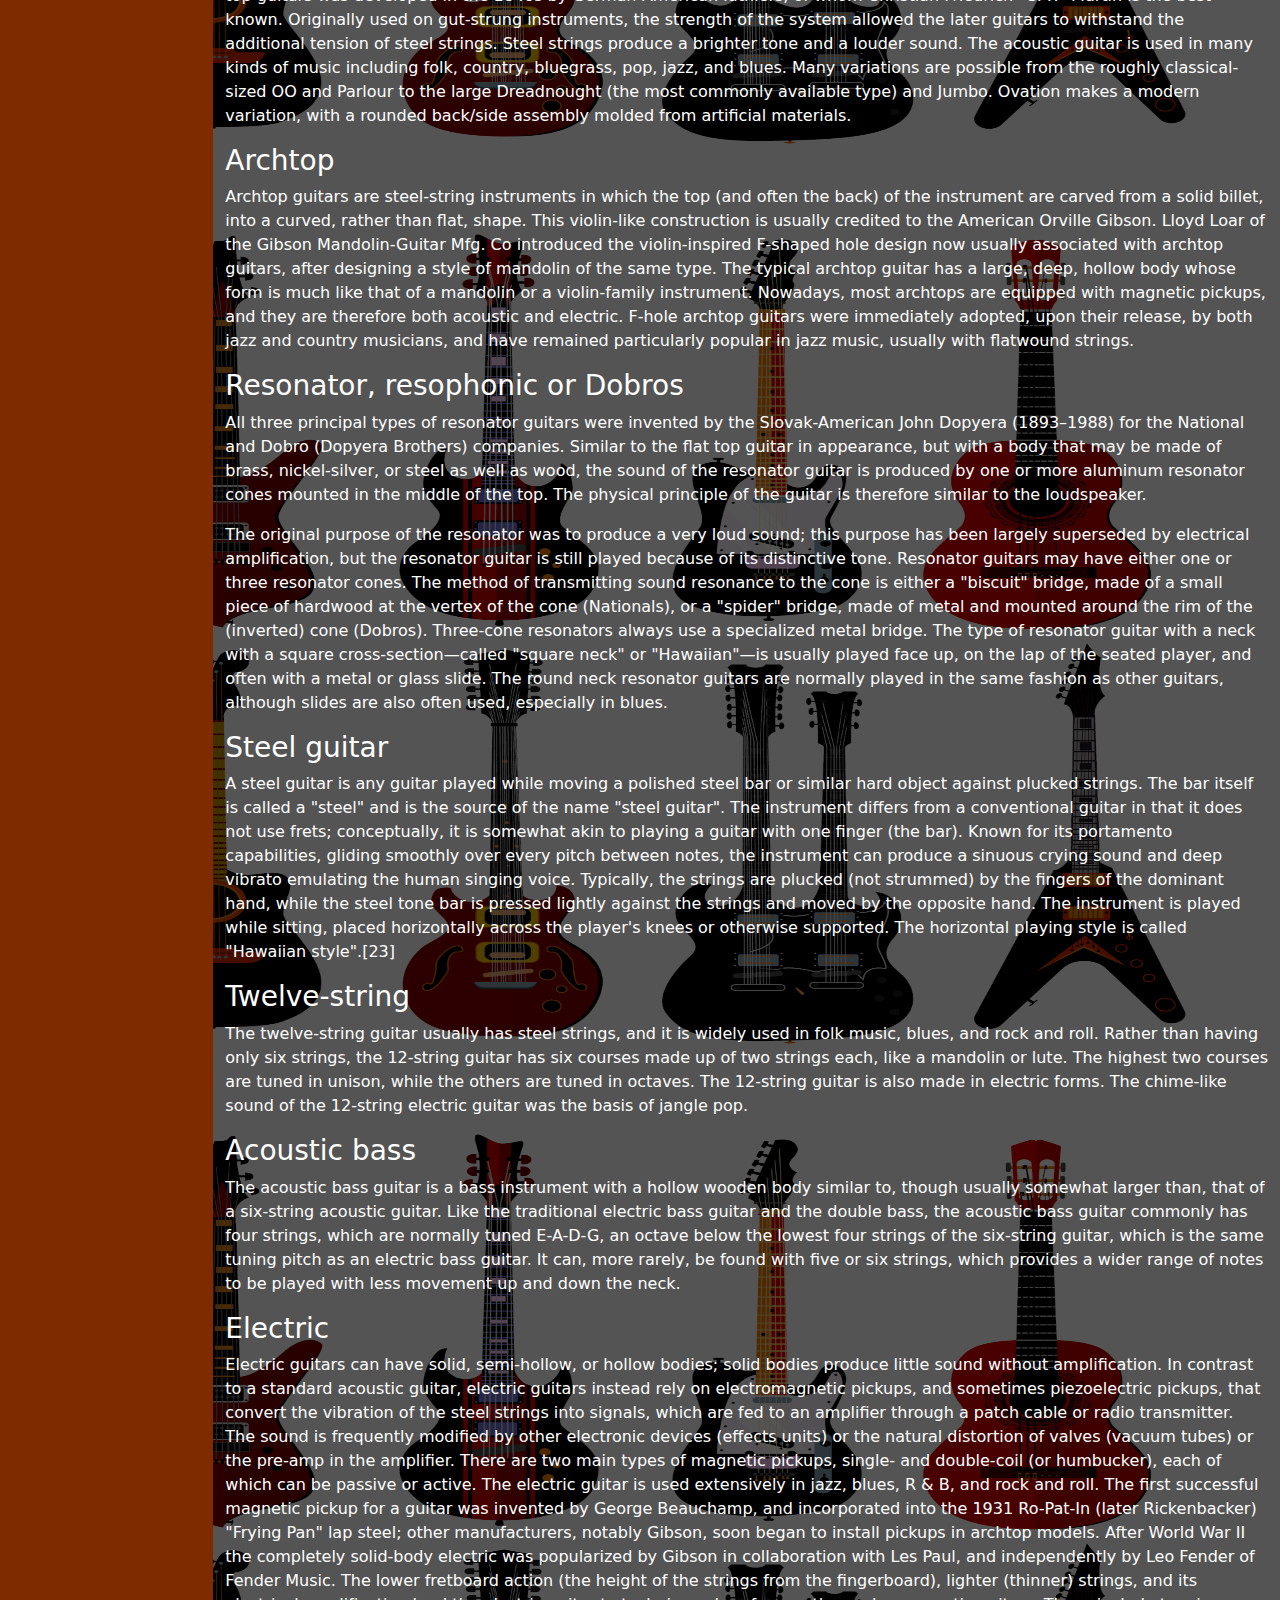
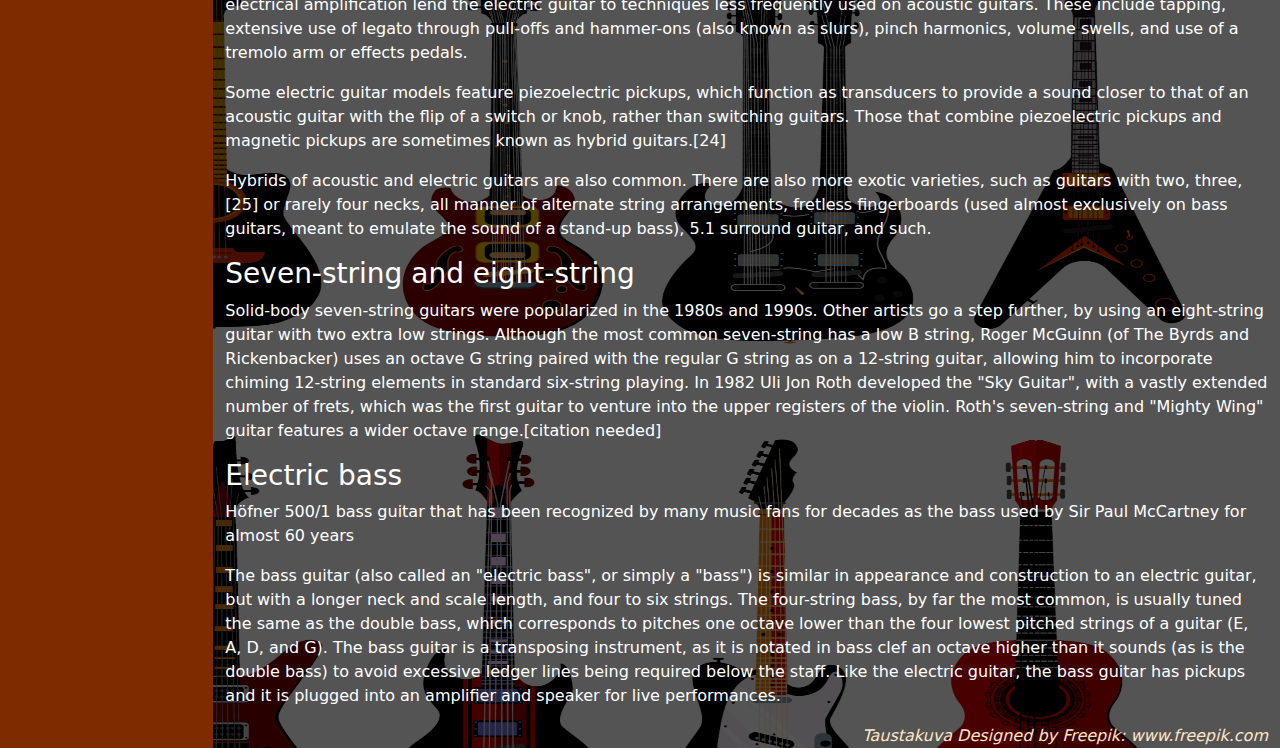
<file: html/tyypit.html>
<!DOCTYPE html>
<html>
  <head>
    <title>Kitaratyypit</title>
    <meta charset="utf-8" />

    <!-- Katseluikkunan leveyden määritys: määritetään seuraamaan ruudun leveyttä. -->
    <meta name="viewport" content="width=device-width, initial-scale=1" />

    <!-- JQuery CDN -->
    <script
      src="https://code.jquery.com/jquery-3.7.1.slim.min.js"
      integrity="sha256-kmHvs0B+OpCW5GVHUNjv9rOmY0IvSIRcf7zGUDTDQM8="
      crossorigin="anonymous"
    ></script>

    <!-- Bootstrap CSS CDN -->
    <link
      href="https://cdn.jsdelivr.net/npm/bootstrap@5.3.3/dist/css/bootstrap.min.css"
      rel="stylesheet"
      integrity="sha384-QWTKZyjpPEjISv5WaRU9OFeRpok6YctnYmDr5pNlyT2bRjXh0JMhjY6hW+ALEwIH"
      crossorigin="anonymous"
    />

    <!-- Bootstrap JS CDN -->
    <script
      src="https://cdn.jsdelivr.net/npm/bootstrap@5.3.3/dist/js/bootstrap.bundle.min.js"
      integrity="sha384-YvpcrYf0tY3lHB60NNkmXc5s9fDVZLESaAA55NDzOxhy9GkcIdslK1eN7N6jIeHz"
      crossorigin="anonymous"
    ></script>

    <!-- Oma css-tiedosto -->
    <link rel="stylesheet" href="tyyli.css" />
  </head>

  <!-- Verkkosivun sisältö-->
  <body>
    <div class="container-fluid" style="height: 100vh">
      <!-- 1. rivi -->
      <div class="row top-header d-flex align-items-center">
        <!-- vasen täyte -->
        <div class="col-sm-2"></div>
        <!-- otsikko-->
        <div class="col-sm-8 align-middle">
          <h1 id="page-title">KITARATYYPIT</h1>
        </div>
        <!-- yhteystiedot-linkki -->
        <div class="col-sm-2">
          <a id="link-header" href="yhteystiedot.html">Yhteystiedot</a>
        </div>
      </div>
      <!-- /1. rivi -->

      <!-- 2. rivi -->
      <div class="row h-100 body-text">
        <!-- Navigointipalkki -->
        <div class="col-sm-2 navbar-bg">
          <!-- Navigointipalkille taustaväri koko alueelle -->
          <div>
            <!-- <nav class="navbar navbar-expand-lg navbar-dark"> -->
            <nav class="navbar navbar-expand-lg navbar-dark">
              <button
                class="navbar-toggler"
                type="button"
                data-bs-toggle="collapse"
                data-bs-target="#nbContent"
                aria-controls="nbContent"
                aria-expanded="false"
                aria-label="Toggle navigation"
              >
                <span class="navbar-toggler-icon"></span>
              </button>

              <!-- Navigointilinkit -->
              <div class="collapse navbar-collapse" id="nbContent">
                <!-- <ul class="navbar-nav mr-auto flex-column"> -->
                <ul class="navbar-nav flex-column">
                  <li class="nav-item">
                    <a class="nav-link" type="button" href="index.html"
                      >Kitara</a
                    >
                  </li>
                  <li class="nav-item">
                    <a class="nav-link" type="button" href="">Kitaratyypit</a>
                  </li>
                  <li class="nav-item">
                    <a class="nav-link" type="button" href="tekniikat.html"
                      >Soittotekniikat</a
                    >
                  </li>
                  <li class="nav-item">
                    <a class="nav-link" type="button" href="kappaleet.html"
                      >Kitaramusiikkia</a
                    >
                  </li>
                  <li class="nav-item">
                    <a class="nav-link" type="button" href="yhteystiedot.html"
                      >Yhteystiedot</a
                    >
                  </li>
                </ul>
              </div>
            </nav>
          </div>
        </div>
        <!-- /Navigointipalkki -->

        <!-- Pääsisältö  box body-text-->
        <div class="col-sm-10">
          <p>
            <span class="ref-text"> Tekstien lähde: Wikipedia</span>
          </p>
          <h2>Tyypit</h2>
          <p>
            Kitarat jaetaan usein kahteen pääluokkaan: akustisiin ja
            sähkökitaroihin. Kummassakin luokassa on edelleen alaluokkia, joita
            on lähes loputtomasti ja jotka kehittyvät jatkuvasti. Esimerkiksi
            sähkökitara voidaan ostaa kuusikielisenä mallina (yleisin malli) tai
            seitsen- tai kaksitoistakielisenä versiona. Instrumentin yleinen
            muotoilu, sisäinen rakenne ja komponentit, puulaji tai -lajit,
            metalliosat ja elektroniset ominaisuudet kaikki lisäävät alaluokkien
            runsauden luonnetta ja sen ainutlaatuisia tonaalisia ja
            toiminnallisia ominaisuuksia.
          </p>
          <h3>Acoustic</h3>
          <p>
            Acoustic guitars form several notable subcategories within the
            acoustic guitar group: classical and flamenco guitars; steel-string
            guitars, which include the flat-topped, or "folk", guitar;
            twelve-string guitars; and the arched-top guitar. The acoustic
            guitar group also includes unamplified guitars designed to play in
            different registers, such as the acoustic bass guitar, which has a
            similar tuning to that of the electric bass guitar.
          </p>
          <h3>Renaissance and Baroque</h3>
          <p>
            Renaissance and Baroque guitars are the ancestors of the modern
            classical and flamenco guitar. They are substantially smaller, more
            delicate in construction, and generate less volume. The strings are
            paired in courses as in a modern 12-string guitar, but they only
            have four or five courses of strings rather than six single strings
            normally used now. They were more often used as rhythm instruments
            in ensembles than as solo instruments, and can often be seen in that
            role in early music performances. (Gaspar Sanz's Instrucción de
            Música sobre la Guitarra Española of 1674 contains his whole output
            for the solo guitar.)[20] Renaissance and Baroque guitars are easily
            distinguished, because the Renaissance guitar is very plain and the
            Baroque guitar is very ornate, with ivory or wood inlays all over
            the neck and body, and a paper-cutout inverted "wedding cake" inside
            the hole.
          </p>
          <h3>Classical</h3>
          <p>
            Classical guitars, also known as "Spanish" guitars,[21] are
            typically strung with nylon strings, plucked with the fingers,
            played in a seated position and are used to play a diversity of
            musical styles including classical music. The classical guitar's
            wide, flat neck allows the musician to play scales, arpeggios, and
            certain chord forms more easily and with less adjacent string
            interference than on other styles of guitar. Flamenco guitars are
            very similar in construction, but they are associated with a more
            percussive tone. In Portugal, the same instrument is often used with
            steel strings particularly in its role within fado music. The guitar
            is called viola, or violão in Brazil, where it is often used with an
            extra seventh string by choro musicians to provide extra bass
            support.
          </p>
          <a href="https://commons.wikimedia.org/w/index.php?curid=37646241">
            <img
              class="img-link"
              id="img-aco"
              src="./media/1030_Acoustic-bgcolor.png"
            />
            <br />
            <span class="ref-text">
              Alkuperäinen kuva: William Crochot - Acoustic guitar parts.png, CC
              BY-SA 4.0
            </span>
          </a>

          <p>
            In Mexico, the popular mariachi band includes a range of guitars,
            from the small requinto to the guitarrón, a guitar larger than a
            cello, which is tuned in the bass register. In Colombia, the
            traditional quartet includes a range of instruments too, from the
            small bandola (sometimes known as the Deleuze-Guattari, for use when
            traveling or in confined rooms or spaces), to the slightly larger
            tiple, to the full-sized classical guitar. The requinto also appears
            in other Latin-American countries as a complementary member of the
            guitar family, with its smaller size and scale, permitting more
            projection for the playing of single-lined melodies. Modern
            dimensions of the classical instrument were established by the
            Spaniard Antonio de Torres Jurado (1817–1892).[22]
          </p>
          <h3>Flat-top</h3>
          <p>
            Flat-top guitars with steel strings are similar to the classical
            guitar, however, the flat-top body size is usually significantly
            larger than a classical guitar, and has a narrower, reinforced neck
            and stronger structural design. The robust X-bracing typical of
            flat-top guitars was developed in the 1840s by German-American
            luthiers, of whom Christian Friedrich "C. F." Martin is the best
            known. Originally used on gut-strung instruments, the strength of
            the system allowed the later guitars to withstand the additional
            tension of steel strings. Steel strings produce a brighter tone and
            a louder sound. The acoustic guitar is used in many kinds of music
            including folk, country, bluegrass, pop, jazz, and blues. Many
            variations are possible from the roughly classical-sized OO and
            Parlour to the large Dreadnought (the most commonly available type)
            and Jumbo. Ovation makes a modern variation, with a rounded
            back/side assembly molded from artificial materials.
          </p>
          <h3>Archtop</h3>
          <p>
            Archtop guitars are steel-string instruments in which the top (and
            often the back) of the instrument are carved from a solid billet,
            into a curved, rather than flat, shape. This violin-like
            construction is usually credited to the American Orville Gibson.
            Lloyd Loar of the Gibson Mandolin-Guitar Mfg. Co introduced the
            violin-inspired F-shaped hole design now usually associated with
            archtop guitars, after designing a style of mandolin of the same
            type. The typical archtop guitar has a large, deep, hollow body
            whose form is much like that of a mandolin or a violin-family
            instrument. Nowadays, most archtops are equipped with magnetic
            pickups, and they are therefore both acoustic and electric. F-hole
            archtop guitars were immediately adopted, upon their release, by
            both jazz and country musicians, and have remained particularly
            popular in jazz music, usually with flatwound strings.
          </p>
          <h3>Resonator, resophonic or Dobros</h3>
          <p>
            All three principal types of resonator guitars were invented by the
            Slovak-American John Dopyera (1893–1988) for the National and Dobro
            (Dopyera Brothers) companies. Similar to the flat top guitar in
            appearance, but with a body that may be made of brass,
            nickel-silver, or steel as well as wood, the sound of the resonator
            guitar is produced by one or more aluminum resonator cones mounted
            in the middle of the top. The physical principle of the guitar is
            therefore similar to the loudspeaker.
          </p>
          <p>
            The original purpose of the resonator was to produce a very loud
            sound; this purpose has been largely superseded by electrical
            amplification, but the resonator guitar is still played because of
            its distinctive tone. Resonator guitars may have either one or three
            resonator cones. The method of transmitting sound resonance to the
            cone is either a "biscuit" bridge, made of a small piece of hardwood
            at the vertex of the cone (Nationals), or a "spider" bridge, made of
            metal and mounted around the rim of the (inverted) cone (Dobros).
            Three-cone resonators always use a specialized metal bridge. The
            type of resonator guitar with a neck with a square
            cross-section—called "square neck" or "Hawaiian"—is usually played
            face up, on the lap of the seated player, and often with a metal or
            glass slide. The round neck resonator guitars are normally played in
            the same fashion as other guitars, although slides are also often
            used, especially in blues.
          </p>
          <h3>Steel guitar</h3>
          <p>
            A steel guitar is any guitar played while moving a polished steel
            bar or similar hard object against plucked strings. The bar itself
            is called a "steel" and is the source of the name "steel guitar".
            The instrument differs from a conventional guitar in that it does
            not use frets; conceptually, it is somewhat akin to playing a guitar
            with one finger (the bar). Known for its portamento capabilities,
            gliding smoothly over every pitch between notes, the instrument can
            produce a sinuous crying sound and deep vibrato emulating the human
            singing voice. Typically, the strings are plucked (not strummed) by
            the fingers of the dominant hand, while the steel tone bar is
            pressed lightly against the strings and moved by the opposite hand.
            The instrument is played while sitting, placed horizontally across
            the player's knees or otherwise supported. The horizontal playing
            style is called "Hawaiian style".[23]
          </p>
          <h3>Twelve-string</h3>
          <p>
            The twelve-string guitar usually has steel strings, and it is widely
            used in folk music, blues, and rock and roll. Rather than having
            only six strings, the 12-string guitar has six courses made up of
            two strings each, like a mandolin or lute. The highest two courses
            are tuned in unison, while the others are tuned in octaves. The
            12-string guitar is also made in electric forms. The chime-like
            sound of the 12-string electric guitar was the basis of jangle pop.
          </p>
          <h3>Acoustic bass</h3>
          <p>
            The acoustic bass guitar is a bass instrument with a hollow wooden
            body similar to, though usually somewhat larger than, that of a
            six-string acoustic guitar. Like the traditional electric bass
            guitar and the double bass, the acoustic bass guitar commonly has
            four strings, which are normally tuned E-A-D-G, an octave below the
            lowest four strings of the six-string guitar, which is the same
            tuning pitch as an electric bass guitar. It can, more rarely, be
            found with five or six strings, which provides a wider range of
            notes to be played with less movement up and down the neck.
          </p>
          <h3>Electric</h3>
          <p>
            Electric guitars can have solid, semi-hollow, or hollow bodies;
            solid bodies produce little sound without amplification. In contrast
            to a standard acoustic guitar, electric guitars instead rely on
            electromagnetic pickups, and sometimes piezoelectric pickups, that
            convert the vibration of the steel strings into signals, which are
            fed to an amplifier through a patch cable or radio transmitter. The
            sound is frequently modified by other electronic devices (effects
            units) or the natural distortion of valves (vacuum tubes) or the
            pre-amp in the amplifier. There are two main types of magnetic
            pickups, single- and double-coil (or humbucker), each of which can
            be passive or active. The electric guitar is used extensively in
            jazz, blues, R & B, and rock and roll. The first successful magnetic
            pickup for a guitar was invented by George Beauchamp, and
            incorporated into the 1931 Ro-Pat-In (later Rickenbacker) "Frying
            Pan" lap steel; other manufacturers, notably Gibson, soon began to
            install pickups in archtop models. After World War II the completely
            solid-body electric was popularized by Gibson in collaboration with
            Les Paul, and independently by Leo Fender of Fender Music. The lower
            fretboard action (the height of the strings from the fingerboard),
            lighter (thinner) strings, and its electrical amplification lend the
            electric guitar to techniques less frequently used on acoustic
            guitars. These include tapping, extensive use of legato through
            pull-offs and hammer-ons (also known as slurs), pinch harmonics,
            volume swells, and use of a tremolo arm or effects pedals.
          </p>
          <p>
            Some electric guitar models feature piezoelectric pickups, which
            function as transducers to provide a sound closer to that of an
            acoustic guitar with the flip of a switch or knob, rather than
            switching guitars. Those that combine piezoelectric pickups and
            magnetic pickups are sometimes known as hybrid guitars.[24]
          </p>
          <p>
            Hybrids of acoustic and electric guitars are also common. There are
            also more exotic varieties, such as guitars with two, three,[25] or
            rarely four necks, all manner of alternate string arrangements,
            fretless fingerboards (used almost exclusively on bass guitars,
            meant to emulate the sound of a stand-up bass), 5.1 surround guitar,
            and such.
          </p>
          <h3>Seven-string and eight-string</h3>
          <p>
            Solid-body seven-string guitars were popularized in the 1980s and
            1990s. Other artists go a step further, by using an eight-string
            guitar with two extra low strings. Although the most common
            seven-string has a low B string, Roger McGuinn (of The Byrds and
            Rickenbacker) uses an octave G string paired with the regular G
            string as on a 12-string guitar, allowing him to incorporate chiming
            12-string elements in standard six-string playing. In 1982 Uli Jon
            Roth developed the "Sky Guitar", with a vastly extended number of
            frets, which was the first guitar to venture into the upper
            registers of the violin. Roth's seven-string and "Mighty Wing"
            guitar features a wider octave range.[citation needed]
          </p>
          <h3>Electric bass</h3>
          <p>
            Höfner 500/1 bass guitar that has been recognized by many music fans
            for decades as the bass used by Sir Paul McCartney for almost 60
            years
          </p>
          <p>
            The bass guitar (also called an "electric bass", or simply a "bass")
            is similar in appearance and construction to an electric guitar, but
            with a longer neck and scale length, and four to six strings. The
            four-string bass, by far the most common, is usually tuned the same
            as the double bass, which corresponds to pitches one octave lower
            than the four lowest pitched strings of a guitar (E, A, D, and G).
            The bass guitar is a transposing instrument, as it is notated in
            bass clef an octave higher than it sounds (as is the double bass) to
            avoid excessive ledger lines being required below the staff. Like
            the electric guitar, the bass guitar has pickups and it is plugged
            into an amplifier and speaker for live performances.
          </p>
          <a href="www.freepik.com">
            <span class="ref-text align-right"
              >Taustakuva Designed by Freepik: www.freepik.com</span
            ></a
          >
        </div>
        <!-- /Pääsisältö -->
      </div>

      <!-- /2. rivi -->
    </div>
  </body>
</html>
</file>
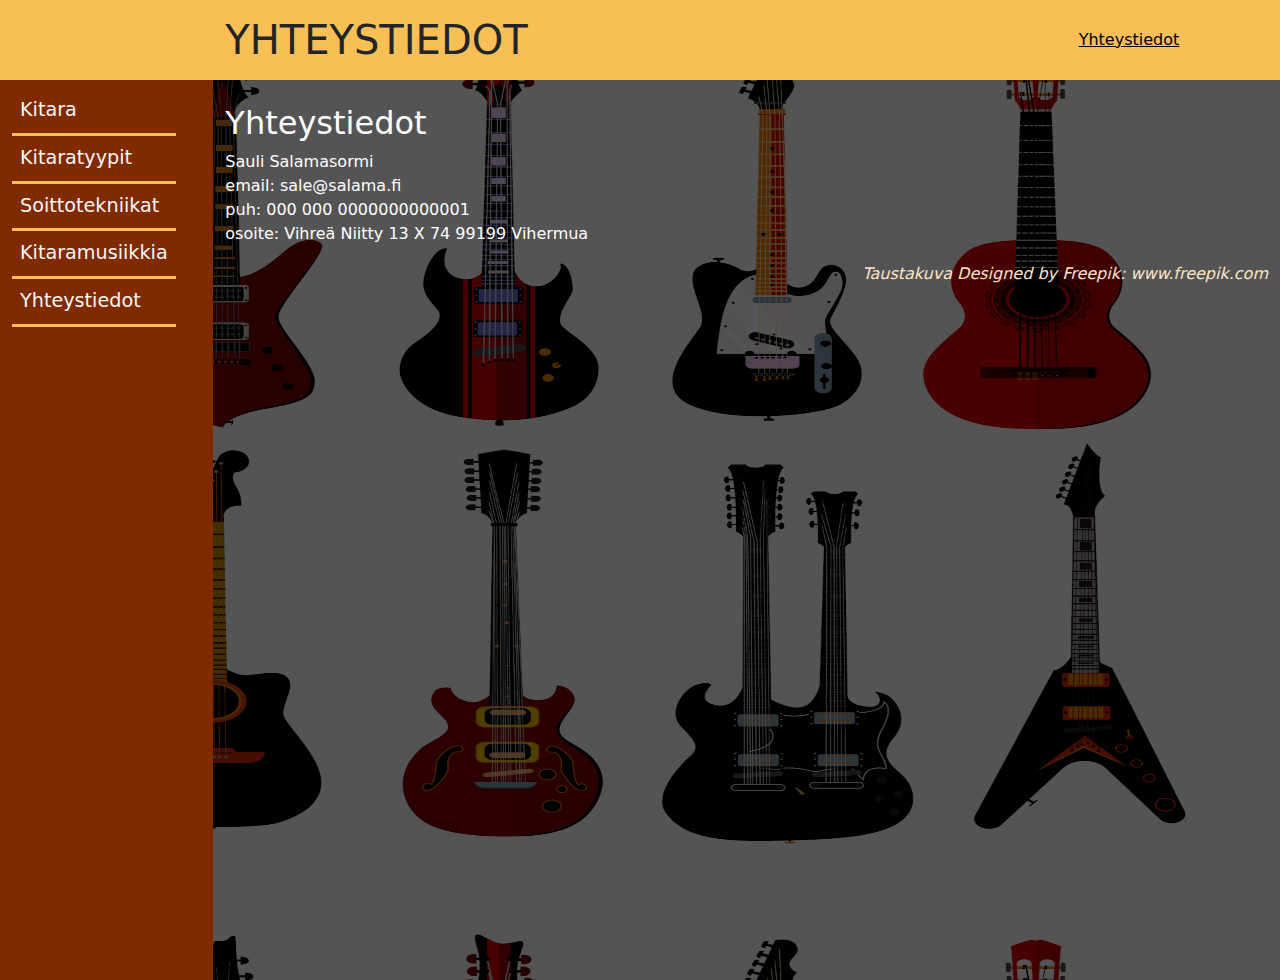
<file: html/yhteystiedot.html>
<!DOCTYPE html>
<html>
  <head>
    <title>Kitara - Yhteystiedot</title>
    <meta charset="utf-8" />

    <!-- Katseluikkunan leveyden määritys: määritetään seuraamaan ruudun leveyttä. -->
    <meta name="viewport" content="width=device-width, initial-scale=1" />

    <!-- JQuery CDN -->
    <script
      src="https://code.jquery.com/jquery-3.7.1.slim.min.js"
      integrity="sha256-kmHvs0B+OpCW5GVHUNjv9rOmY0IvSIRcf7zGUDTDQM8="
      crossorigin="anonymous"
    ></script>

    <!-- Bootstrap CSS CDN -->
    <link
      href="https://cdn.jsdelivr.net/npm/bootstrap@5.3.3/dist/css/bootstrap.min.css"
      rel="stylesheet"
      integrity="sha384-QWTKZyjpPEjISv5WaRU9OFeRpok6YctnYmDr5pNlyT2bRjXh0JMhjY6hW+ALEwIH"
      crossorigin="anonymous"
    />

    <!-- Bootstrap JS CDN -->
    <script
      src="https://cdn.jsdelivr.net/npm/bootstrap@5.3.3/dist/js/bootstrap.bundle.min.js"
      integrity="sha384-YvpcrYf0tY3lHB60NNkmXc5s9fDVZLESaAA55NDzOxhy9GkcIdslK1eN7N6jIeHz"
      crossorigin="anonymous"
    ></script>

    <!-- Oma css-tiedosto -->
    <link rel="stylesheet" href="tyyli.css" />
  </head>

  <!-- Verkkosivun sisältö-->
  <body>
    <div class="container-fluid" style="height: 100vh">
      <!-- 1. rivi: yläpalkki -->
      <!-- TODO ehkä: height yläpalkille -->
      <div class="row top-header d-flex align-items-center">
        <!-- vasen täyte -->
        <div class="col-sm-2"></div>
        <!-- otsikko-->
        <div class="col-sm-8 align-middle">
          <h1 id="page-title">YHTEYSTIEDOT</h1>
        </div>
        <!-- yhteystiedot-linkki -->
        <div class="col-sm-2">
          <a id="link-header" href="yhteystiedot.html">Yhteystiedot</a>
        </div>
      </div>
      <!-- /1. rivi -->

      <!-- 2. rivi: navigointi ja pääsisältö -->
      <div class="row h-100 body-text">
        <!-- Navigointipalkki -->
        <div class="col-sm-2 navbar-bg">
          <!-- Navigointipalkille taustaväri koko alueelle -->
          <div>
            <!-- <nav class="navbar navbar-expand-lg navbar-dark"> -->
            <nav class="navbar navbar-expand-lg navbar-dark">
              <button
                class="navbar-toggler"
                type="button"
                data-bs-toggle="collapse"
                data-bs-target="#nbContent"
                aria-controls="nbContent"
                aria-expanded="false"
                aria-label="Toggle navigation"
              >
                <span class="navbar-toggler-icon"></span>
              </button>

              <!-- Navigointilinkit -->
              <div class="collapse navbar-collapse" id="nbContent">
                <!-- <ul class="navbar-nav mr-auto flex-column"> -->
                <ul class="navbar-nav flex-column">
                  <li class="nav-item">
                    <a class="nav-link" type="button" href="index.html"
                      >Kitara</a
                    >
                  </li>
                  <li class="nav-item">
                    <a class="nav-link" type="button" href="tyypit.html"
                      >Kitaratyypit</a
                    >
                  </li>
                  <li class="nav-item">
                    <a class="nav-link" type="button" href="tekniikat.html"
                      >Soittotekniikat</a
                    >
                  </li>
                  <li class="nav-item">
                    <a class="nav-link" type="button" href="kappaleet.html"
                      >Kitaramusiikkia</a
                    >
                  </li>
                  <li class="nav-item">
                    <a class="nav-link" type="button" href="">Yhteystiedot</a>
                  </li>
                </ul>
              </div>
              <!--
              <h3 class="nav-button-line">Kitara</h3>
            --></nav>
          </div>
        </div>
        <!-- /Navigointipalkki -->

        <!-- Pääsisältö -->
        <div class="col-sm-10">
          <br />
          <h2>Yhteystiedot</h2>
          <p>
            Sauli Salamasormi<br />
            email: sale@salama.fi<br />
            puh: 000 000 0000000000001<br />
            osoite: Vihreä Niitty 13 X 74 99199 Vihermua
          </p>
          <a href="www.freepik.com">
            <span class="ref-text align-right"
              >Taustakuva Designed by Freepik: www.freepik.com</span
            ></a
          >
        </div>
        <!-- /Pääsisältö -->
      </div>
      <!-- /2. rivi -->
    </div>
  </body>
</html>
</file>
<file: html/tyyli.css>
/* Omat tyylimääritykset */

body {
  background-color: #888888;
  background-image: url("./media/bg100p-1920_950-darken75.jpg");
  background-size: 100% 100%;
  height: 100%;
  font-style: normal;
}

.body-text {
  color: white;
}

.top-header {
  background-color: #f7bf55;
  height: 60pt;
}

/* f7bf55 */
/* dddddd */

.col-sm-4 {
  background-color: #802a00;
}

hr {
  height: 55px;
  width: 88%;
}

.nav-button-line {
  border-bottom: 25px solid #802a00;
}

#page-title {
  margin: auto;
  margin-top: auto;
}

.box {
  height: 80%;
}

.navbar-bg,
.navbar {
  background-color: #802a00;
  height: auto;
}

.nav-item {
  border-bottom: medium solid #f7bf55;
}

.nav-link {
  color: whitesmoke;
  font-style: normal;
  font-size: larger;
}

.ref-text {
  font-style: italic;
  color: bisque;
}

.img-text {
  color: bisque;
}

a {
  color: bisque;
}

/* linkin väri musta paremman kontrastin vuoksi
   ja alleviivattu, tuttu sana helpottaa linkiksi tunnistamista */
#link-header,
#link-header:link,
#link-header:visited {
  /* font-style: normal;
     text-decoration-line: underline; */
  color: black;
}

/* #link-header:visited {
  text-decoration-line: underline;
  color: black;
} */

.align-right {
  float: right;
}

.img-link {
  border-style: solid;
  border-color: #f7bf55;
  border-width: 5px;
}

#img-aco {
  width: 30%;
  min-width: 150pt;
}

/* TODO: korrekti taustakuva, bg6090p muuten vaan sen päälle index.html:ään */
/* @media only screen and (max-width: 600px) { */
/* .box: index.html */
/* .box */
/* #front-kitara { */
/* src: url("./media/bg6090p_JesseNabers-6_crop600.jpg"); */
/*     background-image: url("./media/bg6090p_JesseNabers-6_crop600.jpg");
    background-repeat: no-repeat; */
/* } */
/* } */

/* @media only screen and (min-width: 600px) { */
/* .box, */
/* #front-kitara {
    src: url("./media/bg6090p_JesseNabers-6.jpg"); */
/* background-image: url("./media/bg6090p_JesseNabers-6.jpg"); */
/* background-size: cover; */
/* background-repeat: no-repeat; */
/* }
} */

/* @media only screen and (max-height: 300px) { */
/* .box, */
/* #front-kitara {
    background-image: none;
  }
} */
</file>
